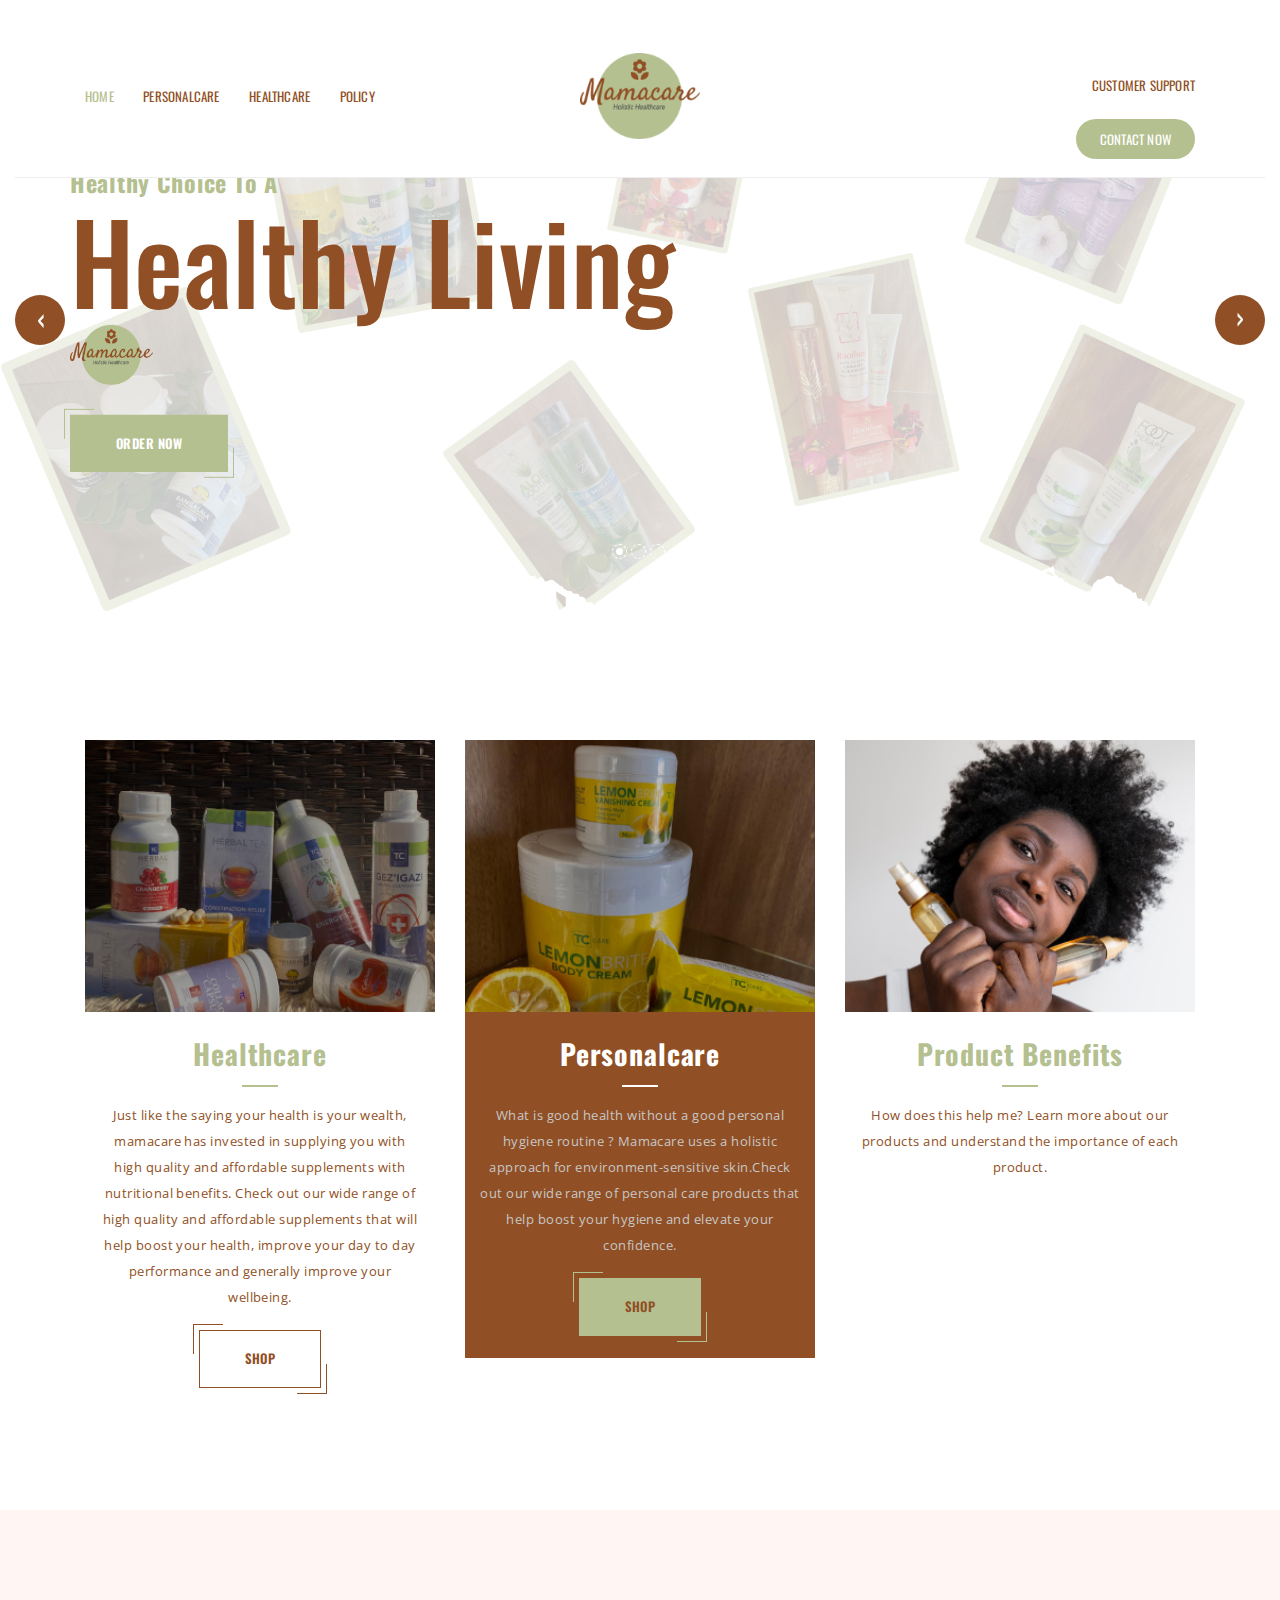
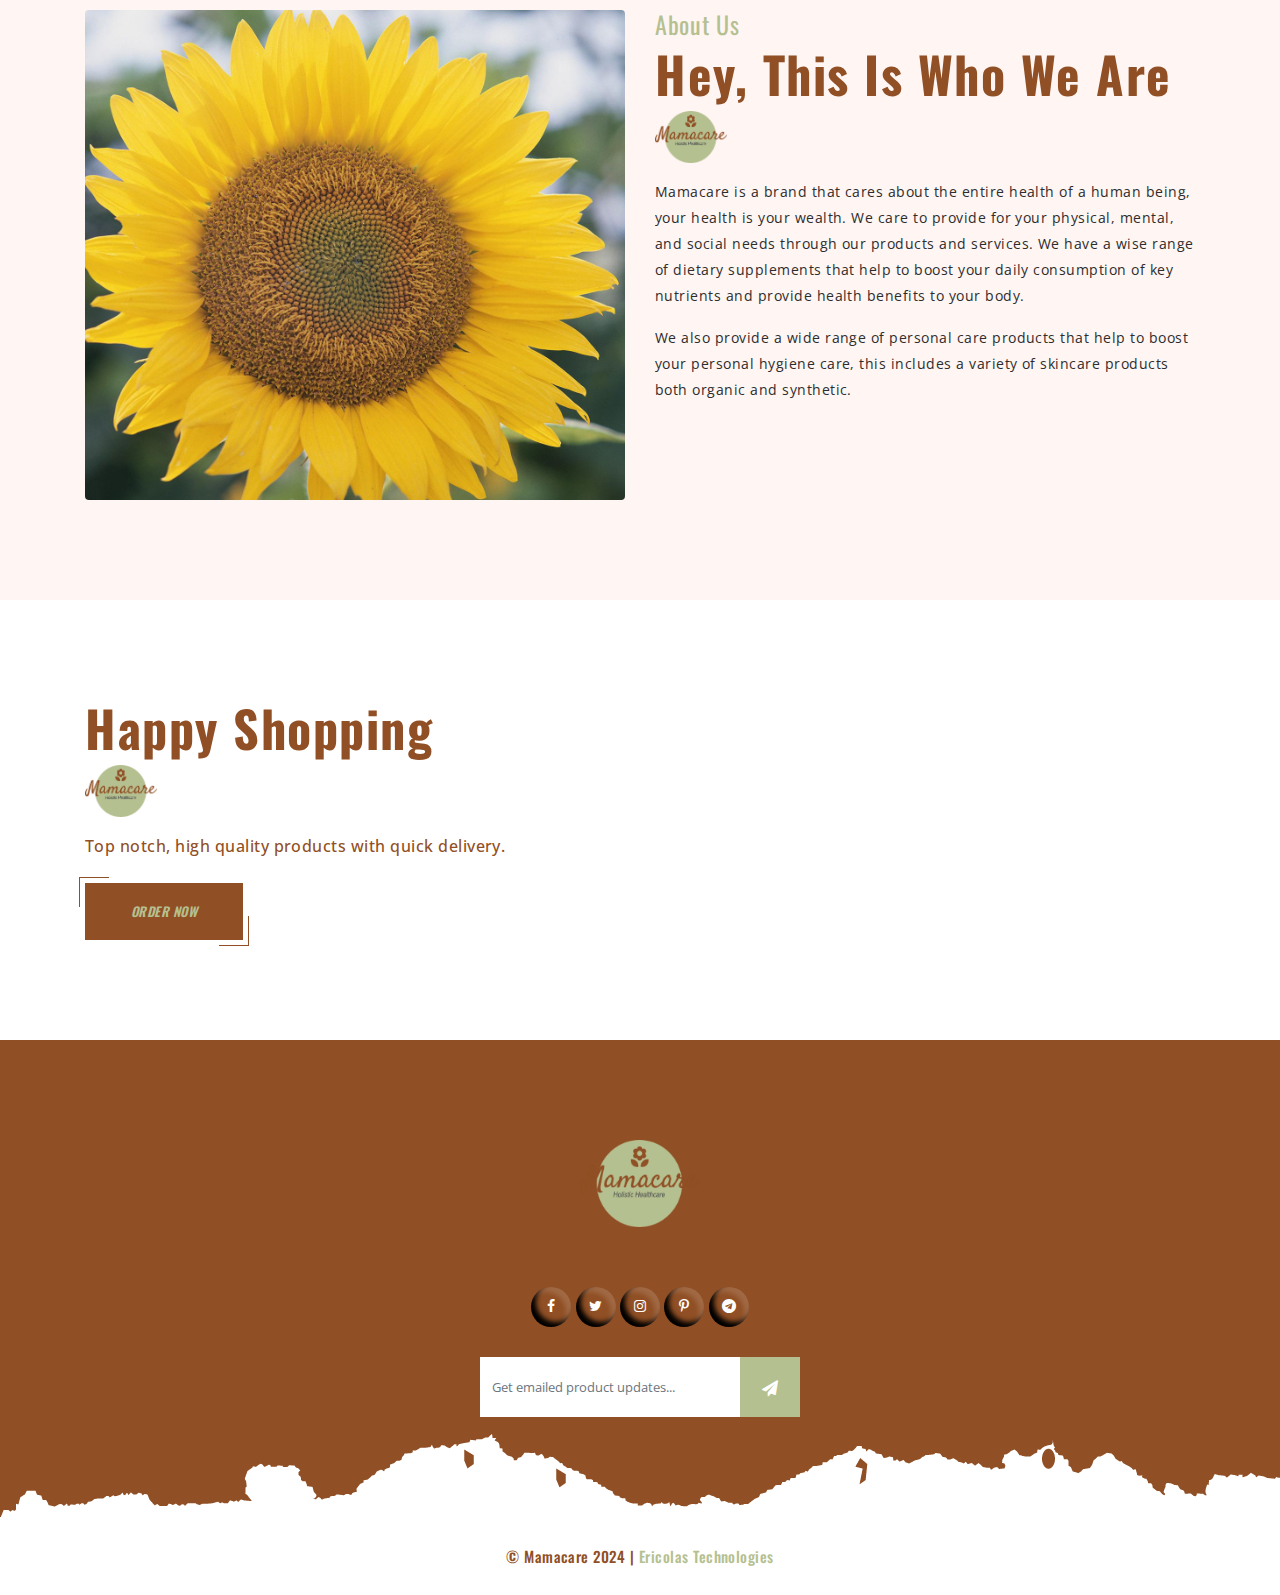
<file: index.html>
<!DOCTYPE html><html lang="en"><head>
        <!-- Required meta tags -->
        <meta charset="utf-8">
		<meta http-equiv="X-UA-Compatible" content="IE=edge">
        <meta name="viewport" content="width=device-width, initial-scale=1">
        <title>Mamacare </title>
		<!-- Fav Icon -->
        <link rel="shortcut icon" href="favicon.ico">
		<link rel="preconnect" href="https://fonts.gstatic.com">
		<link href="https://fonts.googleapis.com/css2?family=Open+Sans:ital,wght@0,400;0,600;0,700;0,800;1,300&amp;family=Oswald:wght@200;300;400;500;600;700&amp;display=swap" rel="stylesheet">
		<link href="https://fonts.googleapis.com/css2?family=Oswald:wght@200;300;400;500;600;700&amp;display=swap" rel="stylesheet">
		<!-- Bootstrap Css -->
        <link rel="stylesheet" href="css/bootstrap.min.css">		
		<!-- Font-awesome Css -->
		<link rel="stylesheet" href="css/font-awesome.min.css">
        <!-- Owl Carousel Css -->
        <link rel="stylesheet" href="css/owl.carousel.css">
        <link rel="stylesheet" href="css/owl.theme.default.css">	
        <!-- Magnific-popup -->
		<link rel="stylesheet" href="css/magnific-popup.css">
		<!-- Clock -->
		<link rel="stylesheet" href="css/clock.css">
	    <!-- Animation Css -->
        <link rel="stylesheet" href="css/animate.css">		
        <!-- Custom Style Css -->
        <link rel="stylesheet" href="css/style.css">
		<!-- HTML5 Shim and Respond.js IE8 Customer Support of HTML5 elements and media queries -->
		<!-- WARNING: Respond.js doesn't work if you view the page via file:// -->
		<!--[if lt IE 9]>
				<script src="https://oss.maxcdn.com/libs/html5shiv/3.7.0/html5shiv.js"></script>
				<script src="https://oss.maxcdn.com/libs/respond.js/1.4.2/respond.min.js"></script>
			<![endif]-->
    </head>	
    <body data-spy="scroll" data-target=".navbar" data-offset="120" id="topbar">
	
		<!-- Start Preloader -->
		<!-- <div class="preloader">
			<div class="loader">
				<span class="light"></span>
				<span></span>
				<span></span>
				<span class="light"></span>
			</div>
		</div> -->
		<!-- End Preloader -->
		
        <!-- Start Navbar -->
    	<nav class="navbar navbar-expand-lg custom-navbar" id="navigation">
			<div class="container">
				<div class="logo l-center">
					<img src="images/logo.png" class="nav-img img-fluid" alt="">
				</div>
                <div class="bar-toggler">
				    <div class="bar1"></div>
					<div class="bar2"></div>
					<div class="bar3"></div>
				</div>				  
				<div class="top-nav collapse navbar-collapse">
                    <ul class="navbar-nav">
                        <li class="nav-item">
                            <a class="nav-link page-scroll" href="#topbar">Home</a>
                        </li>
						<li class="nav-item">
                            <a class="nav-link page-scroll" href="personalcare.html">Personalcare</a>
                        </li>
                        <li class="nav-item">
                            <a class="nav-link page-scroll" href="index_Menu.html">Healthcare</a>
                        </li>
						<li class="nav-item">
                            <a class="nav-link page-scroll" href="policy.html">Policy</a>
                        <!-- </li>
                        <li class="nav-item">
                            <a class="nav-link page-scroll" href="#pricing">Pricing</a>
                        </li>
						<li class="nav-item">
                            <a class="nav-link page-scroll" href="#client">Client</a>
                        </li> -->
					</ul>
					<div class="logo">
						<img src="images/logo.png" class="nav-img img-fluid" alt="">
					</div>
					<ul class="navbar-nav two">
						<li class="nav-item">
                            <li><a class="nav-link page-scroll" href="https://ai-chat-for-business-8a9e9f.zapier.app">Customer Support</a></li>
                        </li>
						<!-- <li class="nav-item">
                            <a class="nav-link page-scroll" href="#blog">Blog</a>
                        </li>	
						<li class="nav-item">
                            <a class="nav-link page-scroll" href="#appointment">Appointment</a>
                        </li> -->
	<li class="nav-item">
		<a class="nav-link page-scroll nav-btn"
			href="https://wa.me/260776461479?text=Hello,%20I%20would%20like%20to%20get%20in%20touch."
			target="_blank">Contact Now</a>
	</li>
                    </ul>
                </div>
            </div>
        </nav>
        <!-- End Navbar -->

		<!-- Start Mobile Menu -->
		<div class="menu-bar navbar common-transition">		  
			<div class="menu-bar-data">
				<ul>
					<li><a class="nav-link page-scroll" href="#topbar">Home</a></li>
					<li><a class="nav-link page-scroll" href="personalcare.html">Personalcare</a></li>
					<li><a class="nav-link page-scroll" href="index_Menu.html">Healthcare</a></li>
					<li><a class="nav-link page-scroll" href="policy.html">Policy</a></li>
					<li><a class="nav-link page-scroll" href="index_Menu.html">pricing</a></li>
					<!-- <li><a class="nav-link page-scroll" href="#client">Client</a></li> -->
				<li><a class="nav-link page-scroll" href="https://ai-chat-for-business-8a9e9f.zapier.app">Customer Support</a></li>
					<!-- <li><a class="nav-link page-scroll" href="#blog">Blog</a></li>
					<li><a class="nav-link page-scroll" href="#appointment">Appointment</a></li> -->
					<li><a class="nav-link page-scroll" href="https://wa.me/260776461479?text=Hello,%20I%20would%20like%20to%20get%20in%20touch." >Contact Now</a></li>
				</ul>
			</div>
		</div>
		<!-- End Mobile Menu -->
		
		<!-- Start Home -->
        <section class="home">
            <div class="home-data">
			   <div class="home-inner owl-carousel">
					<div class="item">
					    <div class="home-image">
							<img src="images/s4.jpg" alt="" class="img-fluid">
						</div>
						<div class="home-detail">
						    <h3>Healthy choice to a</h3>
							<h1 class="home-title">healthy living</h1>
							<!-- <p class="mb-4">
								Lorem Ipsum is simply dummy text of the printing and typesetting
								industry. <br> Vivamus sodales varius sagittis.
							 </p> -->
							<div class="home-button">
								<a href="https://wa.me/260776461479?text=Hello,%20I%20would%20like%20to%20get%20in%20touch." class="btn custom-btn common-transition">Order Now 
								</a>
							</div>
						</div>
					</div>
					<div class="item">
					    <div class="home-image">
							<img src="images/s2.jpg" alt="" class="img-fluid">
						</div>
						<div class="home-detail">
							<h3>Happy Shopping</h3>
							<h1 class="home-title">a blissful touch</h1>
							<!-- <p class="mb-4">
								Lorem Ipsum is simply dummy text of the printing and typesetting
								industry. <br> Vivamus sodales varius sagittis.
							 </p> -->
							<div class="home-button">
								<a href="https://wa.me/260776461479?text=Hello,%20I%20would%20like%20to%20get%20in%20touch." class="btn custom-btn common-transition">Order Now</a>
							</div>
						</div>
					</div>
					<div class="item">
					    <div class="home-image">
							<img src="images/s3.jpg" alt="" class="img-fluid">
						</div>
						<div class="home-detail">
							<h3>Healthy choice to a</h3>
							<h1 class="home-title">healthy living</h1>
							<!-- <p class="mb-4">
								Lorem Ipsum is simply dummy text of the printing and typesetting
								industry. <br> Vivamus sodales varius sagittis.
							 </p> -->
							<div class="home-button">
								<a href="index_Menu.html" class="btn custom-btn common-transition">Healthcare</a>
							</div>
						</div>
					</div>
				</div>					
            </div> 		
        </section>
        <!-- End Home -->
		
		<!-- Start service -->
		<section class="section service" id="services">
			<div class="container">
				<div class="row">
					<div class="col-xl-4 col-lg-4 col-md-6 col-sm-12 col-12">
						<div class="service-data one">
							<div class="service-image">
								<img src="images/g1.jpg" class="common-transition img-fluid" alt="">
							</div>
							<div class="service-name">
								<h3 class="m-0">Healthcare</h3>
								<p>Just like the saying your health is your wealth, mamacare has invested in supplying you with high quality and affordable
								supplements with nutritional benefits.
								Check out our wide range of high quality and affordable supplements that will help boost your health, improve your day
								to day performance and generally improve your wellbeing.</p>
								<a href="index_Menu.html" class="custom-btn btn common-transition">
							       SHOP
						        </a>
							</div>
						</div>						
					</div>
					<div class="col-xl-4 col-lg-4 col-md-6 col-sm-12 col-12">
						<div class="service-data two active">
							<div class="service-image">
								<img src="images/g2.jpg" class="common-transition img-fluid" alt="">
							</div>
							<div class="service-name">
								<h3 class="m-0">Personalcare</h3>
								<p>What is good health without a good personal hygiene routine ?
								Mamacare uses a holistic approach for environment-sensitive skin.Check out our wide range of personal care products that
								help boost your hygiene and elevate your confidence.</p>								
								<a href="personalcare.html" class="custom-btn btn common-transition">
							       SHOP
						        </a>
							</div>
						</div>						
					</div>
					<div class="col-xl-4 col-lg-4 col-md-6 col-sm-12 col-12">
						<div class="service-data three">
							<div class="service-image">
								<img src="images/g3.jpg" class="common-transition img-fluid" alt="">
							</div>
							<div class="service-name">
								<h3 class="m-0">Product Benefits</h3>
								<p>How does this help me?
								Learn more about our products and understand the importance of each product.</p>
								<!-- <a href="#" class="custom-btn btn common-transition">
							       Read More
						        </a> -->
							</div>
						</div>						
					</div>
				</div>
			</div>
		</section>
		<!-- End service -->
        
        <!-- Start About Us -->
        <section class="section about" id="about">
            <div class="container">
                <div class="row"> 
					<div class="col-xl-6 col-lg-6 col-md-12 col-sm-12 col-12">
						<img src="images/about.jpg" class="img-fluid rounded" alt="">
                    </div>                
                    <div class="col-xl-6 col-lg-6 col-md-12 col-sm-12 col-12">
						<div class="about-title">
							<h3>About us</h3>
                            <h2>Hey, this is who we are</h2>
						</div>
						<p class="mt-3">Mamacare is a brand that cares about the entire health of a human being, your health is your wealth.
						
						We care to provide for your physical, mental, and social needs through our products and services.
						
						We have a wise range of dietary supplements that help to boost your daily consumption of key nutrients and provide
						health benefits to your body.
						</p>
						<p class="mt-3">
							We also provide a wide range of personal care products that help to boost your personal hygiene care, this includes a
							variety of skincare products both organic and synthetic.
						</p>
						<!-- <a href="#" class="custom-btn btn common-transition">
						   Know More
						</a> -->
					</div>					
                </div>
            </div>
        </section>
        <!-- End About Us -->

		<!-- Start Counter -->
		<!-- <div class="section counter parallaxie layer" id="counter">
			<div class="container">
				<div class="row">
					<div class="col-xl-3 col-lg-3 col-md-3 col-sm-6 col-12 counter-data one">
						<div class="counterarea">
							<div class="counter-icon"><i class="fa fa-smile-o" aria-hidden="true"></i></div>
							<span class="counter-number" data-from="1" data-to="125" data-speed="1000">125</span> <span class="counter-text">Happy Client</span>
						</div>
					</div>
					<div class="col-xl-3 col-lg-3 col-md-3 col-sm-6 col-12 counter-data one">
						<div class="counterarea sec">
							<div class="counter-icon"><i class="fa fa-home" aria-hidden="true"></i></div>
							<span class="counter-number" data-from="1" data-to="292" data-speed="3000">292</span> <span class="counter-text">Our Branches</span> 
						</div>
					</div>
					<div class="col-xl-3 col-lg-3 col-md-3 col-sm-6 col-12 counter-data two">
						<div class="counterarea third">
							<div class="counter-icon"><i class="fa fa-globe" aria-hidden="true"></i></div>
							<span class="counter-number" data-from="1" data-to="40" data-speed="2000">40</span> <span class="counter-text">Experience</span> 
						</div>
					</div>				 
					<div class="col-xl-3 col-lg-3 col-md-3 col-sm-6 col-12 counter-data">
						<div class="counterarea fourth">
							<div class="counter-icon"><i class="fa fa-trophy" aria-hidden="true"></i></div>
							<span class="counter-number" data-from="1" data-to="206" data-speed="4000">206</span> <span class="counter-text">Awards</span>
						</div>
					</div>
				</div>
			</div>
		</div> -->
		<!-- End Counter -->
		
		<!-- Start Team -->  
        <!-- <section class="section team-sec" id="team-sec">
            <div class="container">
                <div class="row">
                    <div class="col-xl-12 col-lg-12 col-md-12 col-sm-12 col-12">
                        <div class="common-title">
                            <h2>Our Smart Team</h2>
                        </div>
                    </div>
                </div>
				<div class="row">
                    <div class="col-xl-4 col-lg-4 col-md-6 col-sm-12 col-12">
                        <div class="team-data mt-5">
						    <div class="team-image-before"> 
								<div class="team-image"> 
									<img src="images/team-1.jpg" alt="" class="img-fluid common-transition">
								</div>
							</div>
							<div class="team-info">
								<h3 class="mb-0"><a href="#">Komal Diana</a></h3>
								<span>Facial Specialist</span> 
								<div class="team-inner">
									<ul>
										<li><a href="#"><i class="fa fa-facebook"></i></a></li>
										<li><a href="#"><i class="fa fa-twitter"></i></a></li>
										<li><a href="#"><i class="fa fa-linkedin"></i></a></li>
										<li><a href="#"><i class="fa fa-google-plus"></i></a></li>
									</ul>										
								</div>
							</div>							
						</div>
                    </div>
					<div class="col-xl-4 col-lg-4 col-md-6 col-sm-12 col-12">
                        <div class="team-data mt-5">
						    <div class="team-image-before"> 
								<div class="team-image"> 
									<img src="images/team-2.jpg" alt="" class="img-fluid common-transition">
								</div>
							</div>
							<div class="team-info">
								<h3 class="mb-0"><a href="#">Ela Queen</a></h3>
								<span>Manager</span> 
								<div class="team-inner">
									<ul>
										<li><a href="#"><i class="fa fa-facebook"></i></a></li>
										<li><a href="#"><i class="fa fa-twitter"></i></a></li>
										<li><a href="#"><i class="fa fa-linkedin"></i></a></li>
										<li><a href="#"><i class="fa fa-google-plus"></i></a></li>
									</ul>										
								</div>
							</div>							
						</div>
                    </div>
					<div class="col-xl-4 col-lg-4 col-md-6 col-sm-12 col-12">
                        <div class="team-data mt-5">
						    <div class="team-image-before"> 
								<div class="team-image"> 
									<img src="images/team-3.jpg" alt="" class="img-fluid common-transition">
								</div>
							</div>
							<div class="team-info">
								<h3 class="mb-0"><a href="#">Alexa Dian</a></h3>
								<span>Founder &amp; Owner</span> 
								<div class="team-inner">
									<ul>
										<li><a href="#"><i class="fa fa-facebook"></i></a></li>
										<li><a href="#"><i class="fa fa-twitter"></i></a></li>
										<li><a href="#"><i class="fa fa-linkedin"></i></a></li>
										<li><a href="#"><i class="fa fa-google-plus"></i></a></li>
									</ul>										
								</div>
							</div>							
						</div>
                    </div>
                </div>
			</div>
		</section> -->
		<!-- End Team --> 
		
		<!-- Start Pricing -->
       

		<!-- Start Portfolio -->
		<!-- <section class="section portfolio" id="gallery">
			<div class="container-fluid p-0">
				<div class="row">
                    <div class="col-xl-12 col-lg-12 col-md-12 col-sm-12 col-12">
                        <div class="common-title">
                            <h2>Latest <span class="common-color">Gallery</span></h2>
                        </div>
                    </div>
                </div>
				<div class="row">
                    <div class="col-xl-12 col-lg-12 col-md-12 col-sm-12 col-12">
						<div class="button-group filter-button-group">
							<button class="active show_all" data-filter="*">show all</button>
							<button class="#" data-filter=".massage">Healthcare</button>
							<button class="#" data-filter=".facial">Healthcare</button> -->
							<!-- <button class="#" data-filter=".waxing">Waxing</button>
							<button class="" data-filter=".relaxation">Relaxation</button> -->
						<!-- </div>
					</div>
                </div>
				<div class="row mt-5">
					<div class="tab-grid">
						<div class="col-xl-4 col-lg-4 col-md-6 col-sm-12 col-12 portfolio-data item massage">
							<div class="portfolio-image">
								<img src="images/p1_1.jpg" class="common-transition img-fluid" alt=""><a href="images/p1_1.jpg" class="img-zoom"><i class="fa fa-search" aria-hidden="true"></i></a>
							</div>
						</div>
						<div class="col-xl-4 col-lg-4 col-md-6 col-sm-12 col-12 portfolio-data item facial">
							<div class="portfolio-image">
								<img src="images/p2_1.jpg" class="common-transition img-fluid" alt=""><a href="images/p2_1.jpg" class="img-zoom"><i class="fa fa-search" aria-hidden="true"></i></a>
							</div>
						</div>
						<div class="col-xl-4 col-lg-4 col-md-6 col-sm-12 col-12 portfolio-data item facial">
							<div class="portfolio-image">
								<img src="images/p3_1.jpg" class="common-transition img-fluid" alt=""><a href="images/p3_1.jpg" class="img-zoom"><i class="fa fa-search" aria-hidden="true"></i></a>
							</div>
						</div>	
						<div class="col-xl-4 col-lg-4 col-md-6 col-sm-12 col-12 portfolio-data item massage">
							<div class="portfolio-image">
								<img src="images/p4_1.jpg" class="common-transition img-fluid" alt=""><a href="images/p4_1.jpg" class="img-zoom"><i class="fa fa-search" aria-hidden="true"></i></a>
							</div>
						</div>							
						<div class="col-xl-4 col-lg-4 col-md-6 col-sm-12 col-12 portfolio-data item facial">
							<div class="portfolio-image">
								<img src="images/p5_1.jpg" class="common-transition img-fluid" alt=""><a href="images/p5_1.jpg" class="img-zoom"><i class="fa fa-search" aria-hidden="true"></i></a>
							</div>
						</div>	
						<div class="col-xl-4 col-lg-4 col-md-6 col-sm-12 col-12 portfolio-data item massage">
							<div class="portfolio-image">
								<img src="images/p6_1.jpg" class="common-transition img-fluid" alt=""><a href="images/p6_1.jpg" class="img-zoom"><i class="fa fa-search" aria-hidden="true"></i></a>
							</div>
						</div>
						<div class="col-xl-4 col-lg-4 col-md-6 col-sm-12 col-12 portfolio-data item facial">
							<div class="portfolio-image">
								<img src="images/p7.jpg" class="common-transition img-fluid" alt=""><a href="images/p7.jpg" class="img-zoom"><i class="fa fa-search" aria-hidden="true"></i></a>
							</div>
						</div>
					</div>
				</div>
				<div class="row mt-5">
					<div class="col-12">
						<div class="home-button text-center">
							<a href="https://wa.me/260776461479?text=Hello,%20I%20would%20like%20to%20get%20in%20touch." class="btn custom-btn common-transition">Order Now
							</a>
						</div>
					</div>
				</div>
			</div>
		</section> -->
		<!-- End Portfolio -->
		
		<!-- Start Solution -->
		<section class="section solution">
			<div class="container">
				<div class="row">
                    <div class="col-xl-12 col-lg-12 col-md-12 col-sm-12 col-12">
                        <div class="common-title">
                            <h2>Happy Shopping</h2>
                            <p class="common-desc mb-4">Top notch, high quality products with quick delivery.</p>
							 <a href="https://wa.me/260776461479?text=Hello,%20I%20would%20like%20to%20get%20in%20touch." class="custom-btn two page-scroll btn common-transition">
							      Order Now
						    </a>
						</div>
                    </div>
                </div>
			</div>
		</section>
        <!-- End Solution -->
		
        <!-- Start Blog -->
		
		<!-- End Brand -->
		
        <!-- Start Footer -->	
		<footer class="footer" id="contact">
		    <div class="container">
				<div class="row">
					<div class="col-xl-12 col-lg-12 col-md-12 col-sm-12 col-12">
						<div class="footer-logo text-center">
							<img src="images/logo.png" class="nav-img img-fluid" alt="">
						</div>
					</div>
					
					<!-- <div class="col-xl-12 col-lg-12 col-md-12 col-sm-12 col-12">
						<ul class="menu">
							<li><a href="#"> Home</a></li>
							<li><a href="#"> About</a></li>
							<li><a href="#"> pricing</a></li>
							<li><a href="#"> Client</a></li>
							<li><a href="#"> Team</a></li>
							<li><a href="#"> Project</a></li>
							<li><a href="#"> Appointment</a></li>
						</ul>
					</div> -->
					<div class="col-xl-12 col-lg-12 col-md-12 col-sm-12 col-12 margin-b">
						<div class="foot_social">
						   <ul class="social-nav footer-social">
								<li>
									<a href="#" class="facebook">
										<i class="fa fa-facebook" aria-hidden="true"></i>
									</a>
								</li>
							    <li>
									<a href="#" class="twitter"> 
									    <i class="fa fa-twitter" aria-hidden="true"></i>
									</a>
								</li>
								<li>
									<a href="#" class="instagram">
										<i class="fa fa-instagram" aria-hidden="true"></i>
									</a>
								</li>
								<li>
									<a href="#" class="google-plus">
										<i class="fa fa-pinterest-p" aria-hidden="true"></i>
									</a>
								</li>
								<li>
									<a href="#" class="google-plus">
										<i class="fa fa-telegram" aria-hidden="true"></i>
									</a>
								</li>									
							</ul>
						 </div>	
					</div>
					<div class="col-xl-12 col-lg-12 col-md-12 col-sm-12 col-12">
						<div class="subscribe-inner">
							<div class="s-form">
								<form>
									<input type="text" name="subscribe" id="subscribe" placeholder="Get emailed product updates..." class="form-control">
									<button type="submit" name="submit"><i class="fa fa-paper-plane" aria-hidden="true"></i></button>
								</form>
							</div>
						</div>
					</div>
				</div>
			</div>
		</footer>
		<!-- End Footer -->	
    
		<!-- End Bottom Footer -->
		<section class="bottom-footer">
			<div class="container">
				<div class="col-12">
					<h6>© Mamacare 2024 | <a href="https://ericolas.com">Ericolas Technologies</a></h6>
				</div>
			</div>
		</section>
		<!-- End Bottom Footer -->

	    <!-- Scroll-top -->
		<div class="scroll-top"> 
			<a class="scrollToTop" href="#"> 
			<i class="fa fa-angle-up" aria-hidden="true"></i></a> 
		</div>
        <!--  End Scroll-top  -->
    
        <!-- Javascript -->
        <script src="js/jquery.min.js"></script>
        <script src="js/popper.min.js"></script>		
		<!-- Bootstrap Js -->
        <script src="js/bootstrap.min.js"></script>		
        <!-- Owl Carousel Js -->
        <script src="js/owl.carousel.min.js"></script>
		<!-- Smooth Scroll Js -->
        <script src="js/jquery.easing.min.js"></script>			
		<!-- Magnific-popup Js -->
		<script src="js/jquery.magnific-popup.min.js"></script>
		<!-- Magnific-popup Js -->
		<script src="js/parallaxie.js"></script>
		<!-- Gallery Filter Js -->
		<script src="js/isotope.pkgd.min.js"></script>
		<script src="js/packery-mode.pkgd.min.js"></script>
		<script src="js/imagesloaded.pkgd.js"></script>
		<!-- Counter Js -->		
        <script src="js/counter.js"></script>
		<!-- Clock Js -->		
        <script src="js/clock.js"></script>
        <!-- Custom Js -->		
        <script src="js/custom.js"></script>

		<script src="https://static.elfsight.com/platform/platform.js" data-use-service-core defer></script>
		<div class="elfsight-app-57552209-cb2c-4e17-ab2c-518a6573857c" data-elfsight-app-lazy></div>
    
</body></html>
</file>
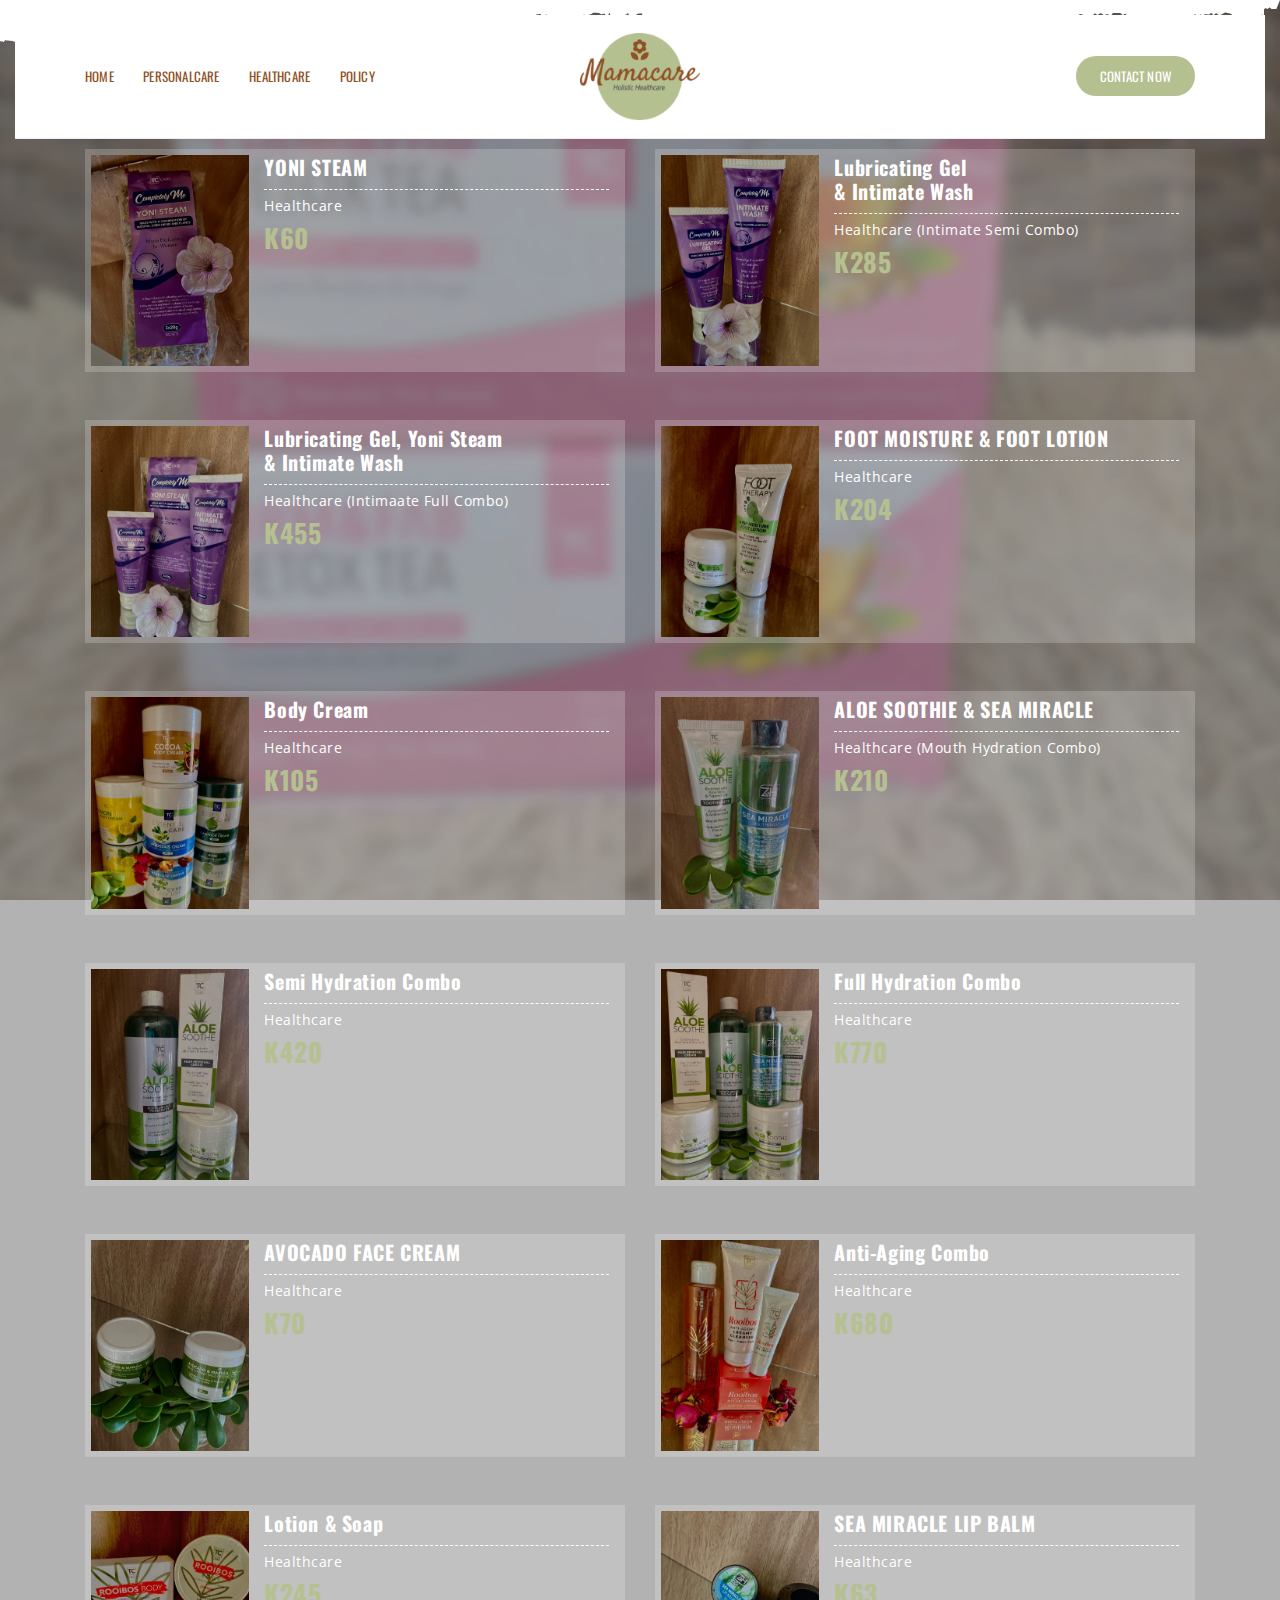
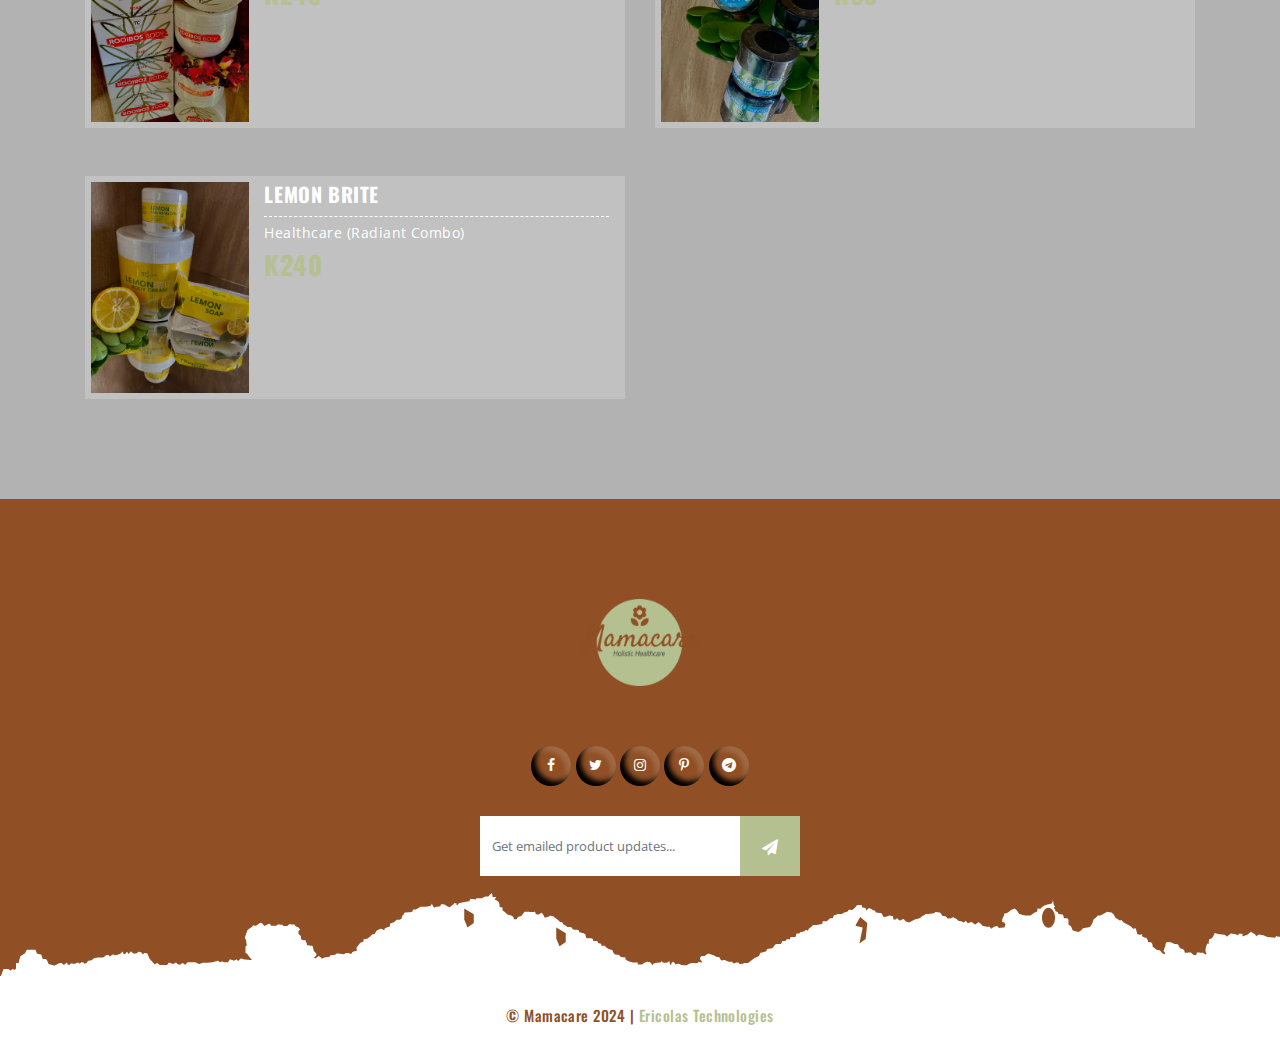
<file: healthcare.html>
<!DOCTYPE html><html lang="en"><head>
        <!-- Required meta tags -->
        <meta charset="utf-8">
		<meta http-equiv="X-UA-Compatible" content="IE=edge">
        <meta name="viewport" content="width=device-width, initial-scale=1">
        <title>Mamacare </title>
		<!-- Fav Icon -->
        <link rel="shortcut icon" href="favicon.ico">
		<link rel="preconnect" href="https://fonts.gstatic.com">
		<link href="https://fonts.googleapis.com/css2?family=Open+Sans:ital,wght@0,400;0,600;0,700;0,800;1,300&amp;family=Oswald:wght@200;300;400;500;600;700&amp;display=swap" rel="stylesheet">
		<link href="https://fonts.googleapis.com/css2?family=Oswald:wght@200;300;400;500;600;700&amp;display=swap" rel="stylesheet">
		<!-- Bootstrap Css -->
        <link rel="stylesheet" href="css/bootstrap.min.css">		
		<!-- Font-awesome Css -->
		<link rel="stylesheet" href="css/font-awesome.min.css">
        <!-- Owl Carousel Css -->
        <link rel="stylesheet" href="css/owl.carousel.css">
        <link rel="stylesheet" href="css/owl.theme.default.css">	
        <!-- Magnific-popup -->
		<link rel="stylesheet" href="css/magnific-popup.css">
		<!-- Clock -->
		<link rel="stylesheet" href="css/clock.css">
	    <!-- Animation Css -->
        <link rel="stylesheet" href="css/animate.css">		
        <!-- Custom Style Css -->
        <link rel="stylesheet" href="css/style.css">
		<!-- HTML5 Shim and Respond.js IE8 support of HTML5 elements and media queries -->
		<!-- WARNING: Respond.js doesn't work if you view the page via file:// -->
		<!--[if lt IE 9]>
				<script src="https://oss.maxcdn.com/libs/html5shiv/3.7.0/html5shiv.js"></script>
				<script src="https://oss.maxcdn.com/libs/respond.js/1.4.2/respond.min.js"></script>
			<![endif]-->
    </head>	
    <body data-spy="scroll" data-target=".navbar" data-offset="120" id="topbar">
	
		<!-- Start Preloader -->
		<!-- <div class="preloader">
			<div class="loader">
				<span class="light"></span>
				<span></span>
				<span></span>
				<span class="light"></span>
			</div>
		</div> -->
		<!-- End Preloader -->
		
		<!-- Start Navbar -->
		<nav class="navbar navbar-expand-lg custom-navbar" id="navigation">
			<div class="container">
				<div class="logo l-center">
					<img src="images/logo.png" class="nav-img img-fluid" alt="">
				</div>
				<div class="bar-toggler">
					<div class="bar1"></div>
					<div class="bar2"></div>
					<div class="bar3"></div>
				</div>
				<div class="top-nav collapse navbar-collapse">
					<ul class="navbar-nav">
						<li class="nav-item">
							<a class="nav-link page-scroll" href="index.html">Home</a>
						</li>
						<li class="nav-item">
							<a class="nav-link page-scroll" href="personalcare.html">Personalcare</a>
						</li>
						<li class="nav-item">
							<a class="nav-link page-scroll" href="index_Menu.html">Healthcare</a>
						</li>
						<li class="nav-item">
							<a class="nav-link page-scroll" href="policy.html">Policy</a>
							<!-- </li>
		                        <li class="nav-item">
		                            <a class="nav-link page-scroll" href="#pricing">Pricing</a>
		                        </li>
								<li class="nav-item">
		                            <a class="nav-link page-scroll" href="#client">Client</a>
		                        </li> -->
					</ul>
					<div class="logo">
						<img src="images/logo.png" class="nav-img img-fluid" alt="">
					</div>
					<ul class="navbar-nav two">
						<!-- <li class="nav-item">
							<a class="nav-link page-scroll" href="#gallery">Gallery</a>
						</li> -->
						<!-- <li class="nav-item">
		                            <a class="nav-link page-scroll" href="#blog">Blog</a>
		                        </li>	
								<li class="nav-item">
		                            <a class="nav-link page-scroll" href="#appointment">Appointment</a>
		                        </li> -->
						<li class="nav-item">
							<a class="nav-link page-scroll nav-btn"
								href="https://wa.me/260776461479?text=Hello,%20I%20would%20like%20to%20get%20in%20touch."
								target="_blank">Contact Now</a>
						</li>
					</ul>
				</div>
			</div>
		</nav>
		<!-- End Navbar -->
		
		<!-- Start Mobile Menu -->
		<div class="menu-bar navbar common-transition">
			<div class="menu-bar-data">
				<ul>
					<li><a class="nav-link page-scroll" href="index.html">Home</a></li>
					<li><a class="nav-link page-scroll" href="personalcare.html">Personalcare</a></li>
					<li><a class="nav-link page-scroll" href="index_Menu.html">Healthcare</a></li>
					<li><a class="nav-link page-scroll" href="policy.html">Policy</a></li>
					<li><a class="nav-link page-scroll" href="index_Menu.html">pricing</a></li>
					<!-- <li><a class="nav-link page-scroll" href="#client">Client</a></li> -->
					<!-- <li><a class="nav-link page-scroll" href="#gallery">Gallery</a></li> -->
					<!-- <li><a class="nav-link page-scroll" href="#blog">Blog</a></li>
							<li><a class="nav-link page-scroll" href="#appointment">Appointment</a></li> -->
					<li><a class="nav-link page-scroll"
							href="https://wa.me/260776461479?text=Hello,%20I%20would%20like%20to%20get%20in%20touch.">Contact
							Now</a></li>
				</ul>
			</div>
		</div>
		<!-- End Mobile Menu -->
		
		
		<!-- Start Pricing -->
        <section class="section pricing parallaxie layer" id="pricing">
            <div class="container">
                <div class="row">
                    <div class="col-xl-12 col-lg-12 col-md-12 col-sm-12 col-12">
                       
                    </div>
                </div>
                <div class="row">
                    <div class="col-xl-6 col-lg-6 col-md-12 col-sm-12 col-12">
						
                        <div class="pricing-data mt-5">
                            <div class="pricing-image">
							    <div class="pricing-image-box"> 
									<img src="images/1.jpg" class="img-fluid common-transition" alt="">
									
								</div>
                            </div>
                            <div class="pricing-desc">
                                <h3>YONI STEAM</h3>
								<p>Healthcare</p>
								<span class="price">K60</span>
							</div>
                        </div>
                    </div>
                    <div class="col-xl-6 col-lg-6 col-md-12 col-sm-12 col-12">
                        <div class="pricing-data mt-5">
                            <div class="pricing-image">
                                <div class="pricing-image-box"> 
									<img src="images/2.jpg" class="img-fluid common-transition" alt="">
								</div>
                            </div>
                            <div class="pricing-desc">
                                <h3>Lubricating Gel<br>& Intimate Wash</h3>
								<p>Healthcare (Intimate Semi Combo)</p>
								<span class="price">K285</span>
							</div>
                        </div>
                    </div>
					<div class="col-xl-6 col-lg-6 col-md-12 col-sm-12 col-12">
                        <div class="pricing-data mt-5">
                            <div class="pricing-image">
                                <div class="pricing-image-box"> 
									<img src="images/3.jpg" class="img-fluid common-transition" alt="">
								</div>
                            </div>
                            <div class="pricing-desc">
                                <h3>Lubricating Gel, Yoni Steam<br>& Intimate Wash</h3>
								<p>Healthcare (Intimaate Full Combo)</p>
								<span class="price">K455</span>
							</div>
                        </div>
                    </div>
					<div class="col-xl-6 col-lg-6 col-md-12 col-sm-12 col-12">
                        <div class="pricing-data mt-5">
                            <div class="pricing-image">
                                <div class="pricing-image-box"> 
									<img src="images/4.jpg" class="img-fluid common-transition" alt="">
								</div>
                            </div>
                            <div class="pricing-desc">
                                <h3>FOOT MOISTURE & FOOT LOTION</h3>
								<p>Healthcare</p>
								<span class="price">K204</span>
							</div>
                        </div>
                    </div>
					<div class="col-xl-6 col-lg-6 col-md-12 col-sm-12 col-12">
                        <div class="pricing-data mt-5">
                            <div class="pricing-image">
                                <div class="pricing-image-box"> 
									<img src="images/5.jpg" class="img-fluid common-transition" alt="">
								</div>
                            </div>
                            <div class="pricing-desc">
                                <h3>Body Cream</h3>
								<p>Healthcare</p>
								<span class="price">K105</span>
							</div>
                        </div>
                    </div>
					<div class="col-xl-6 col-lg-6 col-md-12 col-sm-12 col-12">
						<div class="pricing-data mt-5">
							<div class="pricing-image">
								<div class="pricing-image-box">
									<img src="images/6.jpg" class="img-fluid common-transition" alt="">
								</div>
							</div>
							<div class="pricing-desc">
								<h3>ALOE SOOTHIE & SEA MIRACLE</h3>
								<p>Healthcare (Mouth Hydration Combo)</p>
								<span class="price">K210</span>
							</div>
						</div>
					</div>
					<div class="col-xl-6 col-lg-6 col-md-12 col-sm-12 col-12">
						<div class="pricing-data mt-5">
							<div class="pricing-image">
								<div class="pricing-image-box">
									<img src="images/7.jpg" class="img-fluid common-transition" alt="">
								</div>
							</div>
							<div class="pricing-desc">
								<h3>Semi Hydration Combo</h3>
								<p>Healthcare</p>
								<span class="price">K420</span>
							</div>
						</div>
					</div>
					<div class="col-xl-6 col-lg-6 col-md-12 col-sm-12 col-12">
						<div class="pricing-data mt-5">
							<div class="pricing-image">
								<div class="pricing-image-box">
									<img src="images/8.jpg" class="img-fluid common-transition" alt="">
								</div>
							</div>
							<div class="pricing-desc">
								<h3>Full Hydration Combo</h3>
								<p>Healthcare</p>
								<span class="price">K770</span>
							</div>
						</div>
					</div>

					<div class="col-xl-6 col-lg-6 col-md-12 col-sm-12 col-12">
						<div class="pricing-data mt-5">
							<div class="pricing-image">
								<div class="pricing-image-box">
									<img src="images/9.jpg" class="img-fluid common-transition" alt="">
								</div>
							</div>
							<div class="pricing-desc">
								<h3>AVOCADO FACE CREAM</h3>
								<p>Healthcare</p>
								<span class="price">K70</span>
							</div>
						</div>
					</div>

					<div class="col-xl-6 col-lg-6 col-md-12 col-sm-12 col-12">
						<div class="pricing-data mt-5">
							<div class="pricing-image">
								<div class="pricing-image-box">
									<img src="images/10.jpg" class="img-fluid common-transition" alt="">
								</div>
							</div>
							<div class="pricing-desc">
								<h3>Anti-aging Combo</h3>
								<p>Healthcare</p>
								<span class="price">K680</span>
							</div>
						</div>
					</div>

					<div class="col-xl-6 col-lg-6 col-md-12 col-sm-12 col-12">
						<div class="pricing-data mt-5">
							<div class="pricing-image">
								<div class="pricing-image-box">
									<img src="images/11.jpg" class="img-fluid common-transition" alt="">
								</div>
							</div>
							<div class="pricing-desc">
								<h3>Lotion & Soap</h3>
								<p>Healthcare</p>
								<span class="price">K245</span>
							</div>
						</div>
					</div>

							<div class="col-xl-6 col-lg-6 col-md-12 col-sm-12 col-12">
								<div class="pricing-data mt-5">
									<div class="pricing-image">
										<div class="pricing-image-box">
											<img src="images/12.jpg" class="img-fluid common-transition" alt="">
										</div>
									</div>
									<div class="pricing-desc">
										<h3>SEA MIRACLE LIP BALM</h3>
										<p>Healthcare</p>
										<span class="price">K63</span>
									</div>
								</div>
							</div>


					<div class="col-xl-6 col-lg-6 col-md-12 col-sm-12 col-12">
                        <div class="pricing-data mt-5">
                            <div class="pricing-image">
                                <div class="pricing-image-box"> 
									<img src="images/13.jpg" class="img-fluid common-transition" alt="">
								</div>
                            </div>
                            <div class="pricing-desc">
                                <h3>LEMON BRITE</h3>
								<p>Healthcare (Radiant Combo)</p>
								<span class="price">K240</span>
							</div>
                        </div>
                    </div>
                </div>
            </div>
        </section>
        <!-- End Pricing -->

        <!-- Start Testimonial -->
        
		
	<!-- Start Footer -->
	<footer class="footer" id="contact">
		<div class="container">
			<div class="row">
				<div class="col-xl-12 col-lg-12 col-md-12 col-sm-12 col-12">
					<div class="footer-logo text-center">
						<img src="images/logo.png" class="nav-img img-fluid" alt="">
					</div>
				</div>
	
				<!-- <div class="col-xl-12 col-lg-12 col-md-12 col-sm-12 col-12">
							<ul class="menu">
								<li><a href="#"> Home</a></li>
								<li><a href="#"> About</a></li>
								<li><a href="#"> pricing</a></li>
								<li><a href="#"> Client</a></li>
								<li><a href="#"> Team</a></li>
								<li><a href="#"> Project</a></li>
								<li><a href="#"> Appointment</a></li>
							</ul>
						</div> -->
				<div class="col-xl-12 col-lg-12 col-md-12 col-sm-12 col-12 margin-b">
					<div class="foot_social">
						<ul class="social-nav footer-social">
							<li>
								<a href="#" class="facebook">
									<i class="fa fa-facebook" aria-hidden="true"></i>
								</a>
							</li>
							<li>
								<a href="#" class="twitter">
									<i class="fa fa-twitter" aria-hidden="true"></i>
								</a>
							</li>
							<li>
								<a href="#" class="instagram">
									<i class="fa fa-instagram" aria-hidden="true"></i>
								</a>
							</li>
							<li>
								<a href="#" class="google-plus">
									<i class="fa fa-pinterest-p" aria-hidden="true"></i>
								</a>
							</li>
							<li>
								<a href="#" class="google-plus">
									<i class="fa fa-telegram" aria-hidden="true"></i>
								</a>
							</li>
						</ul>
					</div>
				</div>
				<div class="col-xl-12 col-lg-12 col-md-12 col-sm-12 col-12">
					<div class="subscribe-inner">
						<div class="s-form">
							<form>
								<input type="text" name="subscribe" id="subscribe"
									placeholder="Get emailed product updates..." class="form-control">
								<button type="submit" name="submit"><i class="fa fa-paper-plane"
										aria-hidden="true"></i></button>
							</form>
						</div>
					</div>
				</div>
			</div>
		</div>
	</footer>
	<!-- End Footer -->
	
	<!-- End Bottom Footer -->
	<section class="bottom-footer">
		<div class="container">
			<div class="col-12">
				<h6>© Mamacare 2024 | <a href="https://ericolas.com">Ericolas Technologies</a></h6>
			</div>
		</div>
	</section>
	<!-- End Bottom Footer -->
	
	<!-- Scroll-top -->
	<div class="scroll-top">
		<a class="scrollToTop" href="#">
			<i class="fa fa-angle-up" aria-hidden="true"></i></a>
	</div>
	<!--  End Scroll-top  -->
	
	<!-- Javascript -->
	<script src="js/jquery.min.js"></script>
	<script src="js/popper.min.js"></script>
	<!-- Bootstrap Js -->
	<script src="js/bootstrap.min.js"></script>
	<!-- Owl Carousel Js -->
	<script src="js/owl.carousel.min.js"></script>
	<!-- Smooth Scroll Js -->
	<script src="js/jquery.easing.min.js"></script>
	<!-- Magnific-popup Js -->
	<script src="js/jquery.magnific-popup.min.js"></script>
	<!-- Magnific-popup Js -->
	<script src="js/parallaxie.js"></script>
	<!-- Gallery Filter Js -->
	<script src="js/isotope.pkgd.min.js"></script>
	<script src="js/packery-mode.pkgd.min.js"></script>
	<script src="js/imagesloaded.pkgd.js"></script>
	<!-- Counter Js -->
	<script src="js/counter.js"></script>
	<!-- Clock Js -->
	<script src="js/clock.js"></script>
	<!-- Custom Js -->
	<script src="js/custom.js"></script>
	
	<script src="https://static.elfsight.com/platform/platform.js" data-use-service-core defer></script>
	<div class="elfsight-app-57552209-cb2c-4e17-ab2c-518a6573857c" data-elfsight-app-lazy></div>
	
	</body>
	
	</html>
</file>
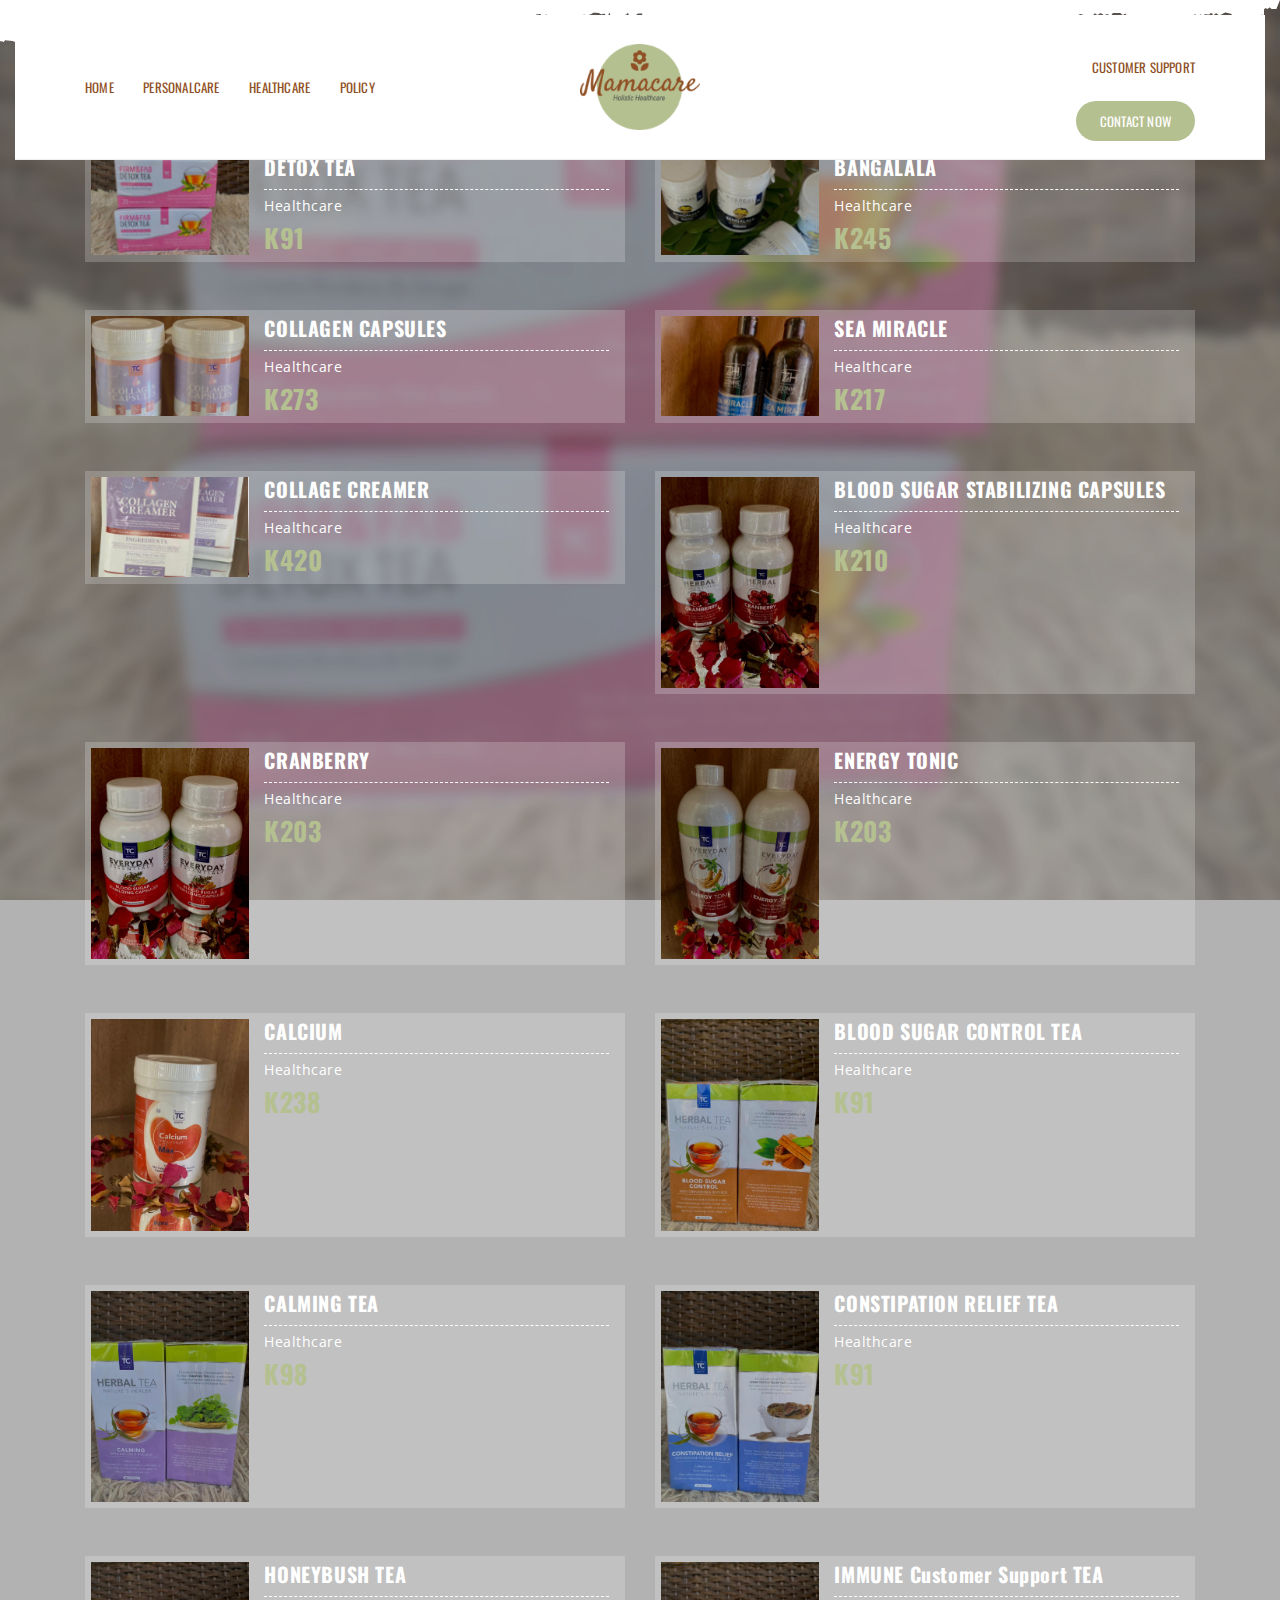
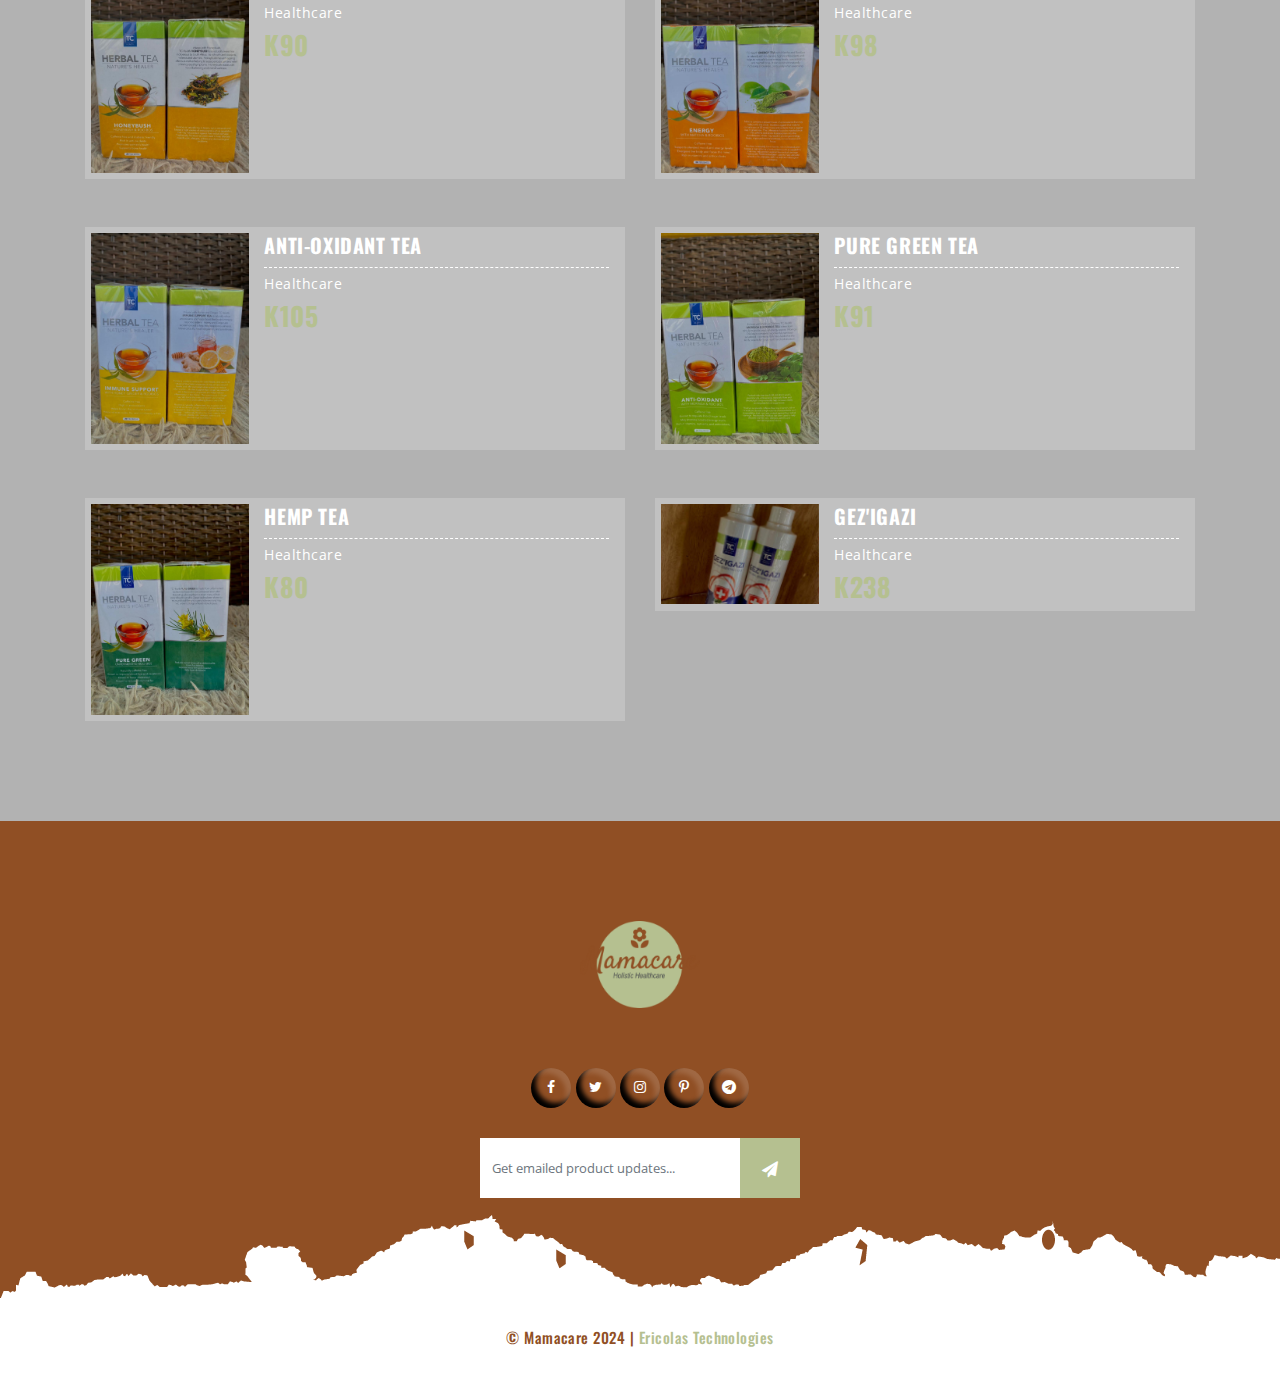
<file: index_Menu.html>
<!DOCTYPE html><html lang="en"><head>
        <!-- Required meta tags -->
        <meta charset="utf-8">
		<meta http-equiv="X-UA-Compatible" content="IE=edge">
        <meta name="viewport" content="width=device-width, initial-scale=1">
        <title>Mamacare </title>
		<!-- Fav Icon -->
        <link rel="shortcut icon" href="favicon.ico">
		<link rel="preconnect" href="https://fonts.gstatic.com">
		<link href="https://fonts.googleapis.com/css2?family=Open+Sans:ital,wght@0,400;0,600;0,700;0,800;1,300&amp;family=Oswald:wght@200;300;400;500;600;700&amp;display=swap" rel="stylesheet">
		<link href="https://fonts.googleapis.com/css2?family=Oswald:wght@200;300;400;500;600;700&amp;display=swap" rel="stylesheet">
		<!-- Bootstrap Css -->
        <link rel="stylesheet" href="css/bootstrap.min.css">		
		<!-- Font-awesome Css -->
		<link rel="stylesheet" href="css/font-awesome.min.css">
        <!-- Owl Carousel Css -->
        <link rel="stylesheet" href="css/owl.carousel.css">
        <link rel="stylesheet" href="css/owl.theme.default.css">	
        <!-- Magnific-popup -->
		<link rel="stylesheet" href="css/magnific-popup.css">
		<!-- Clock -->
		<link rel="stylesheet" href="css/clock.css">
	    <!-- Animation Css -->
        <link rel="stylesheet" href="css/animate.css">		
        <!-- Custom Style Css -->
        <link rel="stylesheet" href="css/style.css">
		<!-- HTML5 Shim and Respond.js IE8 Customer Support of HTML5 elements and media queries -->
		<!-- WARNING: Respond.js doesn't work if you view the page via file:// -->
		<!--[if lt IE 9]>
				<script src="https://oss.maxcdn.com/libs/html5shiv/3.7.0/html5shiv.js"></script>
				<script src="https://oss.maxcdn.com/libs/respond.js/1.4.2/respond.min.js"></script>
			<![endif]-->
    </head>	
    <body data-spy="scroll" data-target=".navbar" data-offset="120" id="topbar">
	
		<!-- Start Preloader -->
		<!-- <div class="preloader">
			<div class="loader">
				<span class="light"></span>
				<span></span>
				<span></span>
				<span class="light"></span>
			</div>
		</div> -->
		<!-- End Preloader -->
		
		<!-- Start Navbar -->
		<nav class="navbar navbar-expand-lg custom-navbar" id="navigation">
			<div class="container">
				<div class="logo l-center">
					<img src="images/logo.png" class="nav-img img-fluid" alt="">
				</div>
				<div class="bar-toggler">
					<div class="bar1"></div>
					<div class="bar2"></div>
					<div class="bar3"></div>
				</div>
				<div class="top-nav collapse navbar-collapse">
					<ul class="navbar-nav">
						<li class="nav-item">
							<a class="nav-link page-scroll" href="index.html">Home</a>
						</li>
						<li class="nav-item">
							<a class="nav-link page-scroll" href="personalcare.html">Personalcare</a>
						</li>
						<li class="nav-item">
							<a class="nav-link page-scroll" href="index_Menu.html">Healthcare</a>
						</li>
						<li class="nav-item">
							<a class="nav-link page-scroll" href="policy.html">Policy</a>
							<!-- </li>
		                        <li class="nav-item">
		                            <a class="nav-link page-scroll" href="#pricing">Pricing</a>
		                        </li>
								<li class="nav-item">
		                            <a class="nav-link page-scroll" href="#client">Client</a>
		                        </li> -->
					</ul>
					<div class="logo">
						<img src="images/logo.png" class="nav-img img-fluid" alt="">
					</div>
					<ul class="navbar-nav two">
					<li><a class="nav-link page-scroll" href="https://ai-chat-for-business-8a9e9f.zapier.app">Customer Support</a></li>
						<!-- <li class="nav-item">
		                            <a class="nav-link page-scroll" href="#blog">Blog</a>
		                        </li>	
								<li class="nav-item">
		                            <a class="nav-link page-scroll" href="#appointment">Appointment</a>
		                        </li> -->
						<li class="nav-item">
							<a class="nav-link page-scroll nav-btn"
								href="https://wa.me/260776461479?text=Hello,%20I%20would%20like%20to%20get%20in%20touch."
								target="_blank">Contact Now</a>
						</li>
					</ul>
				</div>
			</div>
		</nav>
		<!-- End Navbar -->
		
		<!-- Start Mobile Menu -->
		<div class="menu-bar navbar common-transition">
			<div class="menu-bar-data">
				<ul>
					<li><a class="nav-link page-scroll" href="index.html">Home</a></li>
					<li><a class="nav-link page-scroll" href="personalcare.html">Personalcare</a></li>
					<li><a class="nav-link page-scroll" href="index_Menu.html">Healthcare</a></li>
					<li><a class="nav-link page-scroll" href="policy.html">Policy</a></li>
					<li><a class="nav-link page-scroll" href="index_Menu.html">pricing</a></li>
					<!-- <li><a class="nav-link page-scroll" href="#client">Client</a></li> -->
					<li><a class="nav-link page-scroll" href="https://ai-chat-for-business-8a9e9f.zapier.app">Customer Support</a></li>
					<!-- <li><a class="nav-link page-scroll" href="#blog">Blog</a></li>
							<li><a class="nav-link page-scroll" href="#appointment">Appointment</a></li> -->
					<li><a class="nav-link page-scroll"
							href="https://wa.me/260776461479?text=Hello,%20I%20would%20like%20to%20get%20in%20touch.">Contact
							Now</a></li>
				</ul>
			</div>
		</div>
		<!-- End Mobile Menu -->
		
		
		<!-- Start Pricing -->
        <section class="section pricing parallaxie layer" id="pricing">
            <div class="container">
                <div class="row">
                    <div class="col-xl-12 col-lg-12 col-md-12 col-sm-12 col-12">
                       
                    </div>
                </div>
                <div class="row">
                    <div class="col-xl-6 col-lg-6 col-md-12 col-sm-12 col-12">
						
                        <div class="pricing-data mt-5">
                            <div class="pricing-image">
							    <div class="pricing-image-box"> 
									<img src="images/p1.jpg" class="img-fluid common-transition" alt="">
									
								</div>
                            </div>
                            <div class="pricing-desc">
                                <h3>DETOX TEA</h3>
								<p>Healthcare</p>
								<span class="price">K91</span>
							</div>
                        </div>
                    </div>
                    <div class="col-xl-6 col-lg-6 col-md-12 col-sm-12 col-12">
                        <div class="pricing-data mt-5">
                            <div class="pricing-image">
                                <div class="pricing-image-box"> 
									<img src="images/p2.jpg" class="img-fluid common-transition" alt="">
								</div>
                            </div>
                            <div class="pricing-desc">
                                <h3>BANGALALA</h3>
								<p>Healthcare</p>
								<span class="price">K245</span>
							</div>
                        </div>
                    </div>
					<div class="col-xl-6 col-lg-6 col-md-12 col-sm-12 col-12">
                        <div class="pricing-data mt-5">
                            <div class="pricing-image">
                                <div class="pricing-image-box"> 
									<img src="images/p3.jpg" class="img-fluid common-transition" alt="">
								</div>
                            </div>
                            <div class="pricing-desc">
                                <h3>COLLAGEN CAPSULES</h3>
								<p>Healthcare</p>
								<span class="price">K273</span>
							</div>
                        </div>
                    </div>
					<div class="col-xl-6 col-lg-6 col-md-12 col-sm-12 col-12">
                        <div class="pricing-data mt-5">
                            <div class="pricing-image">
                                <div class="pricing-image-box"> 
									<img src="images/p4.jpg" class="img-fluid common-transition" alt="">
								</div>
                            </div>
                            <div class="pricing-desc">
                                <h3>SEA MIRACLE</h3>
								<p>Healthcare</p>
								<span class="price">K217</span>
							</div>
                        </div>
                    </div>
					<div class="col-xl-6 col-lg-6 col-md-12 col-sm-12 col-12">
                        <div class="pricing-data mt-5">
                            <div class="pricing-image">
                                <div class="pricing-image-box"> 
									<img src="images/p5.jpg" class="img-fluid common-transition" alt="">
								</div>
                            </div>
                            <div class="pricing-desc">
                                <h3>COLLAGE CREAMER</h3>
								<p>Healthcare</p>
								<span class="price">K420</span>
							</div>
                        </div>
                    </div>


						<div class="col-xl-6 col-lg-6 col-md-12 col-sm-12 col-12">
							<div class="pricing-data mt-5">
								<div class="pricing-image">
									<div class="pricing-image-box">
										<img src="images/A.jpg" class="img-fluid common-transition" alt="">
									</div>
								</div>
								<div class="pricing-desc">
									<h3>BLOOD SUGAR STABILIZING CAPSULES</h3>
									<p>Healthcare</p>
									<span class="price">K210</span>
								</div>
							</div>
						</div>

						<div class="col-xl-6 col-lg-6 col-md-12 col-sm-12 col-12">
							<div class="pricing-data mt-5">
								<div class="pricing-image">
									<div class="pricing-image-box">
										<img src="images/B.jpg" class="img-fluid common-transition" alt="">
									</div>
								</div>
								<div class="pricing-desc">
									<h3>CRANBERRY</h3>
									<p>Healthcare</p>
									<span class="price">K203</span>
								</div>
							</div>
						</div>


						<div class="col-xl-6 col-lg-6 col-md-12 col-sm-12 col-12">
							<div class="pricing-data mt-5">
								<div class="pricing-image">
									<div class="pricing-image-box">
										<img src="images/C.jpg" class="img-fluid common-transition" alt="">
									</div>
								</div>
								<div class="pricing-desc">
									<h3>ENERGY TONIC</h3>
									<p>Healthcare</p>
									<span class="price">K203</span>
								</div>
							</div>
						</div>



						<div class="col-xl-6 col-lg-6 col-md-12 col-sm-12 col-12">
							<div class="pricing-data mt-5">
								<div class="pricing-image">
									<div class="pricing-image-box">
										<img src="images/D.jpg" class="img-fluid common-transition" alt="">
									</div>
								</div>
								<div class="pricing-desc">
									<h3>CALCIUM</h3>
									<p>Healthcare</p>
									<span class="price">K238</span>
								</div>
							</div>
						</div>


						<div class="col-xl-6 col-lg-6 col-md-12 col-sm-12 col-12">
							<div class="pricing-data mt-5">
								<div class="pricing-image">
									<div class="pricing-image-box">
										<img src="images/E.jpg" class="img-fluid common-transition" alt="">
									</div>
								</div>
								<div class="pricing-desc">
									<h3>BLOOD SUGAR CONTROL TEA</h3>
									<p>Healthcare</p>
									<span class="price">K91</span>
								</div>
							</div>
						</div>


						<div class="col-xl-6 col-lg-6 col-md-12 col-sm-12 col-12">
							<div class="pricing-data mt-5">
								<div class="pricing-image">
									<div class="pricing-image-box">
										<img src="images/F.jpg" class="img-fluid common-transition" alt="">
									</div>
								</div>
								<div class="pricing-desc">
									<h3>CALMING TEA</h3>
									<p>Healthcare</p>
									<span class="price">K98</span>
								</div>
							</div>
						</div>

						<div class="col-xl-6 col-lg-6 col-md-12 col-sm-12 col-12">
							<div class="pricing-data mt-5">
								<div class="pricing-image">
									<div class="pricing-image-box">
										<img src="images/G.jpg" class="img-fluid common-transition" alt="">
									</div>
								</div>
								<div class="pricing-desc">
									<h3>CONSTIPATION RELIEF TEA</h3>
									<p>Healthcare</p>
									<span class="price">K91</span>
								</div>
							</div>
						</div>


						<div class="col-xl-6 col-lg-6 col-md-12 col-sm-12 col-12">
							<div class="pricing-data mt-5">
								<div class="pricing-image">
									<div class="pricing-image-box">
										<img src="images/H.jpg" class="img-fluid common-transition" alt="">
									</div>
								</div>
								<div class="pricing-desc">
									<h3>HONEYBUSH TEA</h3>
									<p>Healthcare</p>
									<span class="price">K90</span>
								</div>
							</div>
						</div>


						<div class="col-xl-6 col-lg-6 col-md-12 col-sm-12 col-12">
							<div class="pricing-data mt-5">
								<div class="pricing-image">
									<div class="pricing-image-box">
										<img src="images/I.jpg" class="img-fluid common-transition" alt="">
									</div>
								</div>
								<div class="pricing-desc">
									<h3>IMMUNE Customer Support TEA</h3>
									<p>Healthcare</p>
									<span class="price">K98</span>
								</div>
							</div>
						</div>


						<div class="col-xl-6 col-lg-6 col-md-12 col-sm-12 col-12">
							<div class="pricing-data mt-5">
								<div class="pricing-image">
									<div class="pricing-image-box">
										<img src="images/J.jpg" class="img-fluid common-transition" alt="">
									</div>
								</div>
								<div class="pricing-desc">
									<h3>ANTI-OXIDANT TEA</h3>
									<p>Healthcare</p>
									<span class="price">K105</span>
								</div>
							</div>
						</div>

						<div class="col-xl-6 col-lg-6 col-md-12 col-sm-12 col-12">
							<div class="pricing-data mt-5">
								<div class="pricing-image">
									<div class="pricing-image-box">
										<img src="images/K.jpg" class="img-fluid common-transition" alt="">
									</div>
								</div>
								<div class="pricing-desc">
									<h3>PURE GREEN TEA</h3>
									<p>Healthcare</p>
									<span class="price">K91</span>
								</div>
							</div>
						</div>

						<div class="col-xl-6 col-lg-6 col-md-12 col-sm-12 col-12">
							<div class="pricing-data mt-5">
								<div class="pricing-image">
									<div class="pricing-image-box">
										<img src="images/L.jpg" class="img-fluid common-transition" alt="">
									</div>
								</div>
								<div class="pricing-desc">
									<h3>HEMP TEA</h3>
									<p>Healthcare</p>
									<span class="price">K80</span>
								</div>
							</div>
						</div>

					<div class="col-xl-6 col-lg-6 col-md-12 col-sm-12 col-12">
                        <div class="pricing-data mt-5">
                            <div class="pricing-image">
                                <div class="pricing-image-box"> 
									<img src="images/p6.jpg" class="img-fluid common-transition" alt="">
								</div>
                            </div>
                            <div class="pricing-desc">
                                <h3>GEZ'IGAZI</h3>
								<p>Healthcare</p>
								<span class="price">K238</span>
							</div>
                        </div>
                    </div>
                </div>
            </div>
        </section>
        <!-- End Pricing -->

        <!-- Start Testimonial -->
        
		
	<!-- Start Footer -->
	<footer class="footer" id="contact">
		<div class="container">
			<div class="row">
				<div class="col-xl-12 col-lg-12 col-md-12 col-sm-12 col-12">
					<div class="footer-logo text-center">
						<img src="images/logo.png" class="nav-img img-fluid" alt="">
					</div>
				</div>
	
				<!-- <div class="col-xl-12 col-lg-12 col-md-12 col-sm-12 col-12">
							<ul class="menu">
								<li><a href="#"> Home</a></li>
								<li><a href="#"> About</a></li>
								<li><a href="#"> pricing</a></li>
								<li><a href="#"> Client</a></li>
								<li><a href="#"> Team</a></li>
								<li><a href="#"> Project</a></li>
								<li><a href="#"> Appointment</a></li>
							</ul>
						</div> -->
				<div class="col-xl-12 col-lg-12 col-md-12 col-sm-12 col-12 margin-b">
					<div class="foot_social">
						<ul class="social-nav footer-social">
							<li>
								<a href="#" class="facebook">
									<i class="fa fa-facebook" aria-hidden="true"></i>
								</a>
							</li>
							<li>
								<a href="#" class="twitter">
									<i class="fa fa-twitter" aria-hidden="true"></i>
								</a>
							</li>
							<li>
								<a href="#" class="instagram">
									<i class="fa fa-instagram" aria-hidden="true"></i>
								</a>
							</li>
							<li>
								<a href="#" class="google-plus">
									<i class="fa fa-pinterest-p" aria-hidden="true"></i>
								</a>
							</li>
							<li>
								<a href="#" class="google-plus">
									<i class="fa fa-telegram" aria-hidden="true"></i>
								</a>
							</li>
						</ul>
					</div>
				</div>
				<div class="col-xl-12 col-lg-12 col-md-12 col-sm-12 col-12">
					<div class="subscribe-inner">
						<div class="s-form">
							<form>
								<input type="text" name="subscribe" id="subscribe"
									placeholder="Get emailed product updates..." class="form-control">
								<button type="submit" name="submit"><i class="fa fa-paper-plane"
										aria-hidden="true"></i></button>
							</form>
						</div>
					</div>
				</div>
			</div>
		</div>
	</footer>
	<!-- End Footer -->
	
	<!-- End Bottom Footer -->
	<section class="bottom-footer">
		<div class="container">
			<div class="col-12">
				<h6>© Mamacare 2024 | <a href="https://ericolas.com">Ericolas Technologies</a></h6>
			</div>
		</div>
	</section>
	<!-- End Bottom Footer -->
	
	<!-- Scroll-top -->
	<div class="scroll-top">
		<a class="scrollToTop" href="#">
			<i class="fa fa-angle-up" aria-hidden="true"></i></a>
	</div>
	<!--  End Scroll-top  -->
	
	<!-- Javascript -->
	<script src="js/jquery.min.js"></script>
	<script src="js/popper.min.js"></script>
	<!-- Bootstrap Js -->
	<script src="js/bootstrap.min.js"></script>
	<!-- Owl Carousel Js -->
	<script src="js/owl.carousel.min.js"></script>
	<!-- Smooth Scroll Js -->
	<script src="js/jquery.easing.min.js"></script>
	<!-- Magnific-popup Js -->
	<script src="js/jquery.magnific-popup.min.js"></script>
	<!-- Magnific-popup Js -->
	<script src="js/parallaxie.js"></script>
	<!-- Gallery Filter Js -->
	<script src="js/isotope.pkgd.min.js"></script>
	<script src="js/packery-mode.pkgd.min.js"></script>
	<script src="js/imagesloaded.pkgd.js"></script>
	<!-- Counter Js -->
	<script src="js/counter.js"></script>
	<!-- Clock Js -->
	<script src="js/clock.js"></script>
	<!-- Custom Js -->
	<script src="js/custom.js"></script>
	
	<script src="https://static.elfsight.com/platform/platform.js" data-use-service-core defer></script>
	<div class="elfsight-app-57552209-cb2c-4e17-ab2c-518a6573857c" data-elfsight-app-lazy></div>
	
	</body>
	
	</html>
</file>
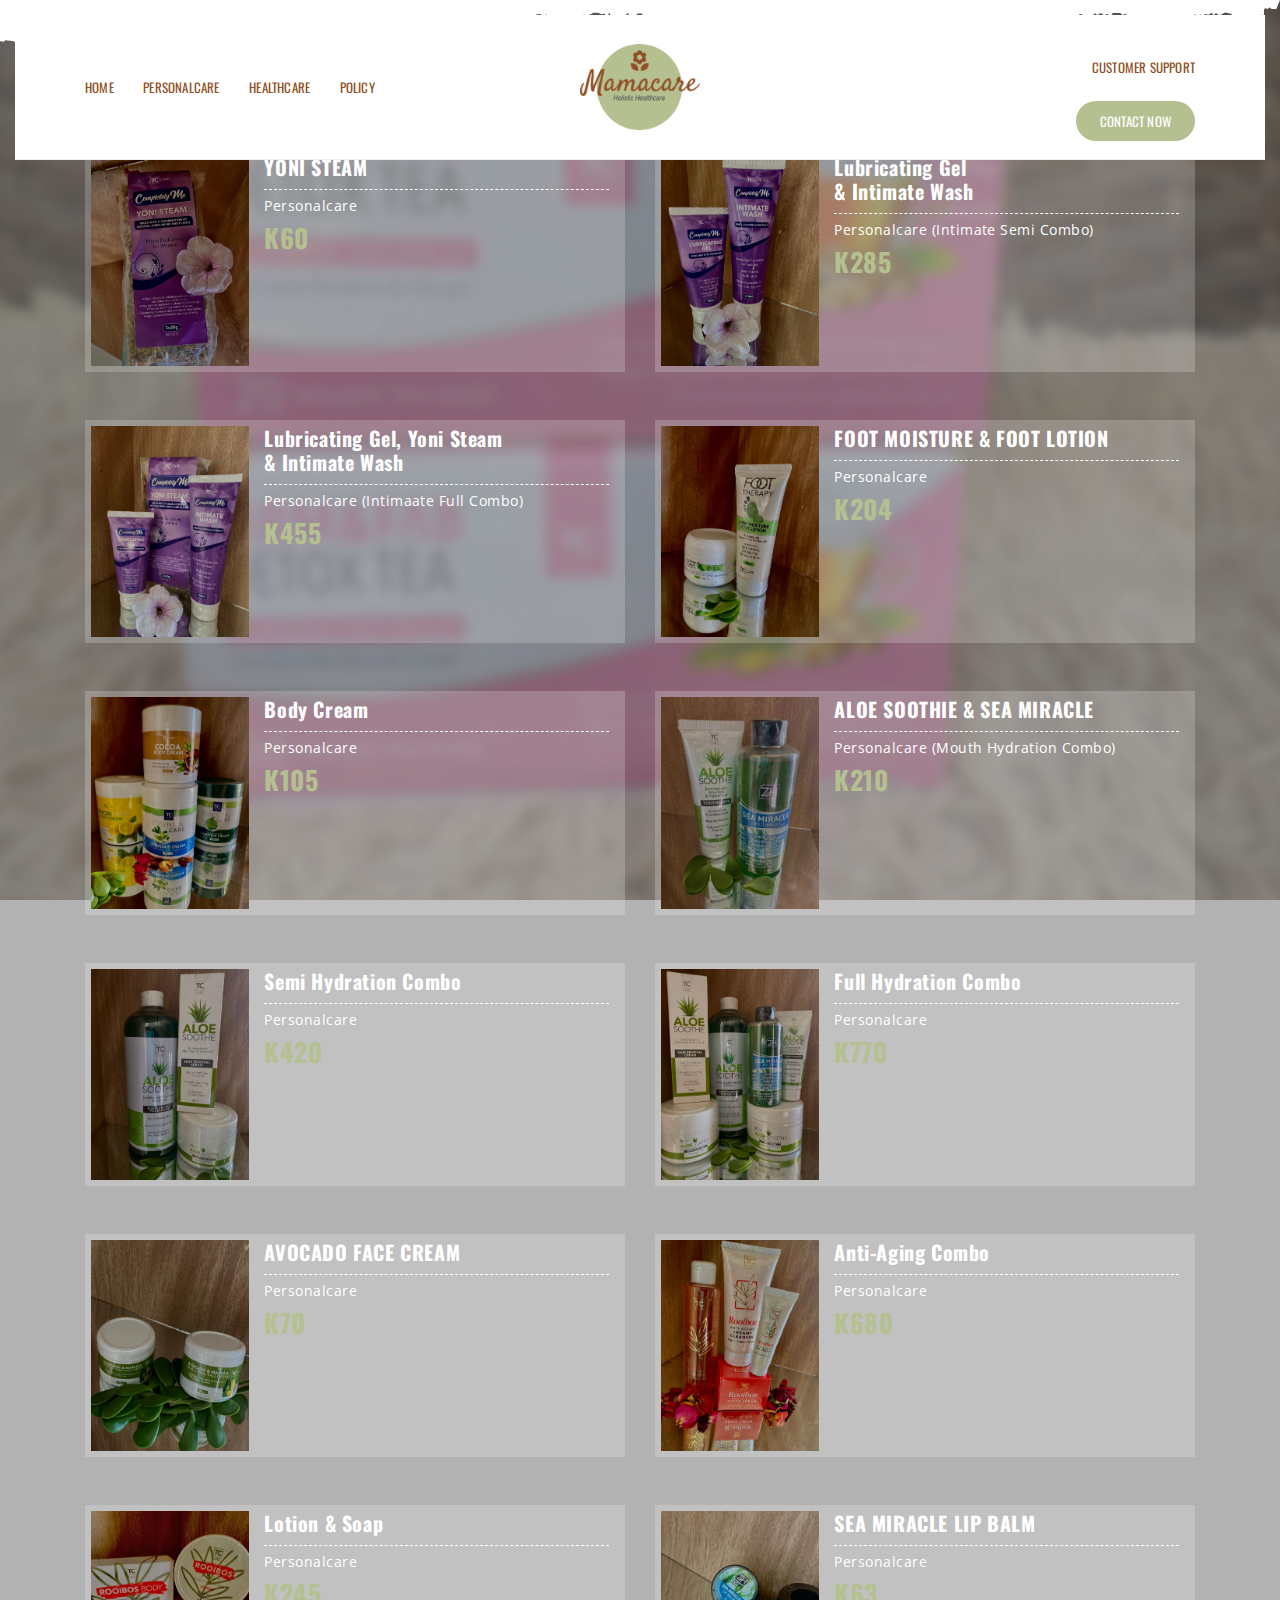
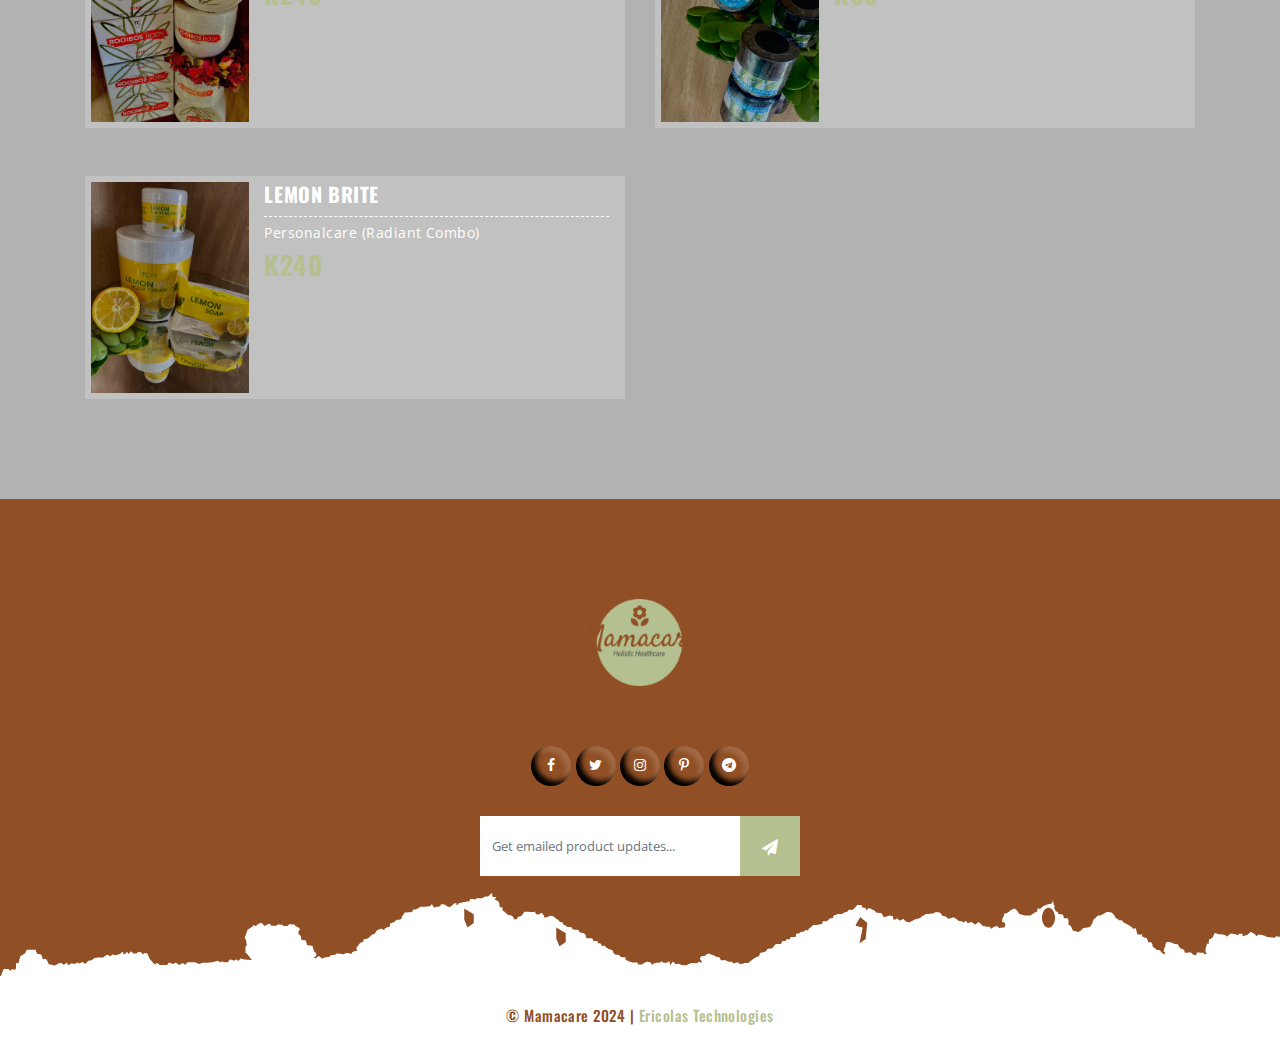
<file: personalcare.html>
<!DOCTYPE html><html lang="en"><head>
        <!-- Required meta tags -->
        <meta charset="utf-8">
		<meta http-equiv="X-UA-Compatible" content="IE=edge">
        <meta name="viewport" content="width=device-width, initial-scale=1">
        <title>Mamacare </title>
		<!-- Fav Icon -->
        <link rel="shortcut icon" href="favicon.ico">
		<link rel="preconnect" href="https://fonts.gstatic.com">
		<link href="https://fonts.googleapis.com/css2?family=Open+Sans:ital,wght@0,400;0,600;0,700;0,800;1,300&amp;family=Oswald:wght@200;300;400;500;600;700&amp;display=swap" rel="stylesheet">
		<link href="https://fonts.googleapis.com/css2?family=Oswald:wght@200;300;400;500;600;700&amp;display=swap" rel="stylesheet">
		<!-- Bootstrap Css -->
        <link rel="stylesheet" href="css/bootstrap.min.css">		
		<!-- Font-awesome Css -->
		<link rel="stylesheet" href="css/font-awesome.min.css">
        <!-- Owl Carousel Css -->
        <link rel="stylesheet" href="css/owl.carousel.css">
        <link rel="stylesheet" href="css/owl.theme.default.css">	
        <!-- Magnific-popup -->
		<link rel="stylesheet" href="css/magnific-popup.css">
		<!-- Clock -->
		<link rel="stylesheet" href="css/clock.css">
	    <!-- Animation Css -->
        <link rel="stylesheet" href="css/animate.css">		
        <!-- Custom Style Css -->
        <link rel="stylesheet" href="css/style.css">
		<!-- HTML5 Shim and Respond.js IE8 Customer Support of HTML5 elements and media queries -->
		<!-- WARNING: Respond.js doesn't work if you view the page via file:// -->
		<!--[if lt IE 9]>
				<script src="https://oss.maxcdn.com/libs/html5shiv/3.7.0/html5shiv.js"></script>
				<script src="https://oss.maxcdn.com/libs/respond.js/1.4.2/respond.min.js"></script>
			<![endif]-->
    </head>	
    <body data-spy="scroll" data-target=".navbar" data-offset="120" id="topbar">
	
		<!-- Start Preloader -->
		<!-- <div class="preloader">
			<div class="loader">
				<span class="light"></span>
				<span></span>
				<span></span>
				<span class="light"></span>
			</div>
		</div> -->
		<!-- End Preloader -->
		
		<!-- Start Navbar -->
		<nav class="navbar navbar-expand-lg custom-navbar" id="navigation">
			<div class="container">
				<div class="logo l-center">
					<img src="images/logo.png" class="nav-img img-fluid" alt="">
				</div>
				<div class="bar-toggler">
					<div class="bar1"></div>
					<div class="bar2"></div>
					<div class="bar3"></div>
				</div>
				<div class="top-nav collapse navbar-collapse">
					<ul class="navbar-nav">
						<li class="nav-item">
							<a class="nav-link page-scroll" href="index.html">Home</a>
						</li>
						<li class="nav-item">
							<a class="nav-link page-scroll" href="personalcare.html">Personalcare</a>
						</li>
						<li class="nav-item">
							<a class="nav-link page-scroll" href="index_Menu.html">Healthcare</a>
						</li>
						<li class="nav-item">
							<a class="nav-link page-scroll" href="policy.html">Policy</a>
							<!-- </li>
		                        <li class="nav-item">
		                            <a class="nav-link page-scroll" href="#pricing">Pricing</a>
		                        </li>
								<li class="nav-item">
		                            <a class="nav-link page-scroll" href="#client">Client</a>
		                        </li> -->
					</ul>
					<div class="logo">
						<img src="images/logo.png" class="nav-img img-fluid" alt="">
					</div>
					<ul class="navbar-nav two">
						<li><a class="nav-link page-scroll" href="https://ai-chat-for-business-8a9e9f.zapier.app">Customer Support</a></li>
						<!-- <li class="nav-item">
		                            <a class="nav-link page-scroll" href="#blog">Blog</a>
		                        </li>	
								<li class="nav-item">
		                            <a class="nav-link page-scroll" href="#appointment">Appointment</a>
		                        </li> -->
						<li class="nav-item">
							<a class="nav-link page-scroll nav-btn"
								href="https://wa.me/260776461479?text=Hello,%20I%20would%20like%20to%20get%20in%20touch."
								target="_blank">Contact Now</a>
						</li>
					</ul>
				</div>
			</div>
		</nav>
		<!-- End Navbar -->
		
		<!-- Start Mobile Menu -->
		<div class="menu-bar navbar common-transition">
			<div class="menu-bar-data">
				<ul>
					<li><a class="nav-link page-scroll" href="index.html">Home</a></li>
					<li><a class="nav-link page-scroll" href="personalcare.html">Personalcare</a></li>
					<li><a class="nav-link page-scroll" href="index_Menu.html">Healthcare</a></li>
					<li><a class="nav-link page-scroll" href="policy.html">Policy</a></li>
					<li><a class="nav-link page-scroll" href="index_Menu.html">pricing</a></li>
					<!-- <li><a class="nav-link page-scroll" href="#client">Client</a></li> -->
					<li><a class="nav-link page-scroll" href="https://ai-chat-for-business-8a9e9f.zapier.app">Customer Support</a></li>
					<!-- <li><a class="nav-link page-scroll" href="#blog">Blog</a></li>
							<li><a class="nav-link page-scroll" href="#appointment">Appointment</a></li> -->
					<li><a class="nav-link page-scroll"
							href="https://wa.me/260776461479?text=Hello,%20I%20would%20like%20to%20get%20in%20touch.">Contact
							Now</a></li>
				</ul>
			</div>
		</div>
		<!-- End Mobile Menu -->
		
		
		<!-- Start Pricing -->
        <section class="section pricing parallaxie layer" id="pricing">
            <div class="container">
                <div class="row">
                    <div class="col-xl-12 col-lg-12 col-md-12 col-sm-12 col-12">
                       
                    </div>
                </div>
                <div class="row">
                    <div class="col-xl-6 col-lg-6 col-md-12 col-sm-12 col-12">
						
                        <div class="pricing-data mt-5">
                            <div class="pricing-image">
							    <div class="pricing-image-box"> 
									<img src="images/1.jpg" class="img-fluid common-transition" alt="">
									
								</div>
                            </div>
                            <div class="pricing-desc">
                                <h3>YONI STEAM</h3>
								<p>Personalcare</p>
								<span class="price">K60</span>
							</div>
                        </div>
                    </div>
                    <div class="col-xl-6 col-lg-6 col-md-12 col-sm-12 col-12">
                        <div class="pricing-data mt-5">
                            <div class="pricing-image">
                                <div class="pricing-image-box"> 
									<img src="images/2.jpg" class="img-fluid common-transition" alt="">
								</div>
                            </div>
                            <div class="pricing-desc">
                                <h3>Lubricating Gel<br>& Intimate Wash</h3>
								<p>Personalcare (Intimate Semi Combo)</p>
								<span class="price">K285</span>
							</div>
                        </div>
                    </div>
					<div class="col-xl-6 col-lg-6 col-md-12 col-sm-12 col-12">
                        <div class="pricing-data mt-5">
                            <div class="pricing-image">
                                <div class="pricing-image-box"> 
									<img src="images/3.jpg" class="img-fluid common-transition" alt="">
								</div>
                            </div>
                            <div class="pricing-desc">
                                <h3>Lubricating Gel, Yoni Steam<br>& Intimate Wash</h3>
								<p>Personalcare (Intimaate Full Combo)</p>
								<span class="price">K455</span>
							</div>
                        </div>
                    </div>
					<div class="col-xl-6 col-lg-6 col-md-12 col-sm-12 col-12">
                        <div class="pricing-data mt-5">
                            <div class="pricing-image">
                                <div class="pricing-image-box"> 
									<img src="images/4.jpg" class="img-fluid common-transition" alt="">
								</div>
                            </div>
                            <div class="pricing-desc">
                                <h3>FOOT MOISTURE & FOOT LOTION</h3>
								<p>Personalcare</p>
								<span class="price">K204</span>
							</div>
                        </div>
                    </div>
					<div class="col-xl-6 col-lg-6 col-md-12 col-sm-12 col-12">
                        <div class="pricing-data mt-5">
                            <div class="pricing-image">
                                <div class="pricing-image-box"> 
									<img src="images/5.jpg" class="img-fluid common-transition" alt="">
								</div>
                            </div>
                            <div class="pricing-desc">
                                <h3>Body Cream</h3>
								<p>Personalcare</p>
								<span class="price">K105</span>
							</div>
                        </div>
                    </div>
					<div class="col-xl-6 col-lg-6 col-md-12 col-sm-12 col-12">
						<div class="pricing-data mt-5">
							<div class="pricing-image">
								<div class="pricing-image-box">
									<img src="images/6.jpg" class="img-fluid common-transition" alt="">
								</div>
							</div>
							<div class="pricing-desc">
								<h3>ALOE SOOTHIE & SEA MIRACLE</h3>
								<p>Personalcare (Mouth Hydration Combo)</p>
								<span class="price">K210</span>
							</div>
						</div>
					</div>
					<div class="col-xl-6 col-lg-6 col-md-12 col-sm-12 col-12">
						<div class="pricing-data mt-5">
							<div class="pricing-image">
								<div class="pricing-image-box">
									<img src="images/7.jpg" class="img-fluid common-transition" alt="">
								</div>
							</div>
							<div class="pricing-desc">
								<h3>Semi Hydration Combo</h3>
								<p>Personalcare</p>
								<span class="price">K420</span>
							</div>
						</div>
					</div>
					<div class="col-xl-6 col-lg-6 col-md-12 col-sm-12 col-12">
						<div class="pricing-data mt-5">
							<div class="pricing-image">
								<div class="pricing-image-box">
									<img src="images/8.jpg" class="img-fluid common-transition" alt="">
								</div>
							</div>
							<div class="pricing-desc">
								<h3>Full Hydration Combo</h3>
								<p>Personalcare</p>
								<span class="price">K770</span>
							</div>
						</div>
					</div>

					<div class="col-xl-6 col-lg-6 col-md-12 col-sm-12 col-12">
						<div class="pricing-data mt-5">
							<div class="pricing-image">
								<div class="pricing-image-box">
									<img src="images/9.jpg" class="img-fluid common-transition" alt="">
								</div>
							</div>
							<div class="pricing-desc">
								<h3>AVOCADO FACE CREAM</h3>
								<p>Personalcare</p>
								<span class="price">K70</span>
							</div>
						</div>
					</div>

					<div class="col-xl-6 col-lg-6 col-md-12 col-sm-12 col-12">
						<div class="pricing-data mt-5">
							<div class="pricing-image">
								<div class="pricing-image-box">
									<img src="images/10.jpg" class="img-fluid common-transition" alt="">
								</div>
							</div>
							<div class="pricing-desc">
								<h3>Anti-aging Combo</h3>
								<p>Personalcare</p>
								<span class="price">K680</span>
							</div>
						</div>
					</div>

					<div class="col-xl-6 col-lg-6 col-md-12 col-sm-12 col-12">
						<div class="pricing-data mt-5">
							<div class="pricing-image">
								<div class="pricing-image-box">
									<img src="images/11.jpg" class="img-fluid common-transition" alt="">
								</div>
							</div>
							<div class="pricing-desc">
								<h3>Lotion & Soap</h3>
								<p>Personalcare</p>
								<span class="price">K245</span>
							</div>
						</div>
					</div>

							<div class="col-xl-6 col-lg-6 col-md-12 col-sm-12 col-12">
								<div class="pricing-data mt-5">
									<div class="pricing-image">
										<div class="pricing-image-box">
											<img src="images/12.jpg" class="img-fluid common-transition" alt="">
										</div>
									</div>
									<div class="pricing-desc">
										<h3>SEA MIRACLE LIP BALM</h3>
										<p>Personalcare</p>
										<span class="price">K63</span>
									</div>
								</div>
							</div>


					<div class="col-xl-6 col-lg-6 col-md-12 col-sm-12 col-12">
                        <div class="pricing-data mt-5">
                            <div class="pricing-image">
                                <div class="pricing-image-box"> 
									<img src="images/13.jpg" class="img-fluid common-transition" alt="">
								</div>
                            </div>
                            <div class="pricing-desc">
                                <h3>LEMON BRITE</h3>
								<p>Personalcare (Radiant Combo)</p>
								<span class="price">K240</span>
							</div>
                        </div>
                    </div>
                </div>
            </div>
        </section>
        <!-- End Pricing -->

        <!-- Start Testimonial -->
        
		
	<!-- Start Footer -->
	<footer class="footer" id="contact">
		<div class="container">
			<div class="row">
				<div class="col-xl-12 col-lg-12 col-md-12 col-sm-12 col-12">
					<div class="footer-logo text-center">
						<img src="images/logo.png" class="nav-img img-fluid" alt="">
					</div>
				</div>
	
				<!-- <div class="col-xl-12 col-lg-12 col-md-12 col-sm-12 col-12">
							<ul class="menu">
								<li><a href="#"> Home</a></li>
								<li><a href="#"> About</a></li>
								<li><a href="#"> pricing</a></li>
								<li><a href="#"> Client</a></li>
								<li><a href="#"> Team</a></li>
								<li><a href="#"> Project</a></li>
								<li><a href="#"> Appointment</a></li>
							</ul>
						</div> -->
				<div class="col-xl-12 col-lg-12 col-md-12 col-sm-12 col-12 margin-b">
					<div class="foot_social">
						<ul class="social-nav footer-social">
							<li>
								<a href="#" class="facebook">
									<i class="fa fa-facebook" aria-hidden="true"></i>
								</a>
							</li>
							<li>
								<a href="#" class="twitter">
									<i class="fa fa-twitter" aria-hidden="true"></i>
								</a>
							</li>
							<li>
								<a href="#" class="instagram">
									<i class="fa fa-instagram" aria-hidden="true"></i>
								</a>
							</li>
							<li>
								<a href="#" class="google-plus">
									<i class="fa fa-pinterest-p" aria-hidden="true"></i>
								</a>
							</li>
							<li>
								<a href="#" class="google-plus">
									<i class="fa fa-telegram" aria-hidden="true"></i>
								</a>
							</li>
						</ul>
					</div>
				</div>
				<div class="col-xl-12 col-lg-12 col-md-12 col-sm-12 col-12">
					<div class="subscribe-inner">
						<div class="s-form">
							<form>
								<input type="text" name="subscribe" id="subscribe"
									placeholder="Get emailed product updates..." class="form-control">
								<button type="submit" name="submit"><i class="fa fa-paper-plane"
										aria-hidden="true"></i></button>
							</form>
						</div>
					</div>
				</div>
			</div>
		</div>
	</footer>
	<!-- End Footer -->
	
	<!-- End Bottom Footer -->
	<section class="bottom-footer">
		<div class="container">
			<div class="col-12">
				<h6>© Mamacare 2024 | <a href="https://ericolas.com">Ericolas Technologies</a></h6>
			</div>
		</div>
	</section>
	<!-- End Bottom Footer -->
	
	<!-- Scroll-top -->
	<div class="scroll-top">
		<a class="scrollToTop" href="#">
			<i class="fa fa-angle-up" aria-hidden="true"></i></a>
	</div>
	<!--  End Scroll-top  -->
	
	<!-- Javascript -->
	<script src="js/jquery.min.js"></script>
	<script src="js/popper.min.js"></script>
	<!-- Bootstrap Js -->
	<script src="js/bootstrap.min.js"></script>
	<!-- Owl Carousel Js -->
	<script src="js/owl.carousel.min.js"></script>
	<!-- Smooth Scroll Js -->
	<script src="js/jquery.easing.min.js"></script>
	<!-- Magnific-popup Js -->
	<script src="js/jquery.magnific-popup.min.js"></script>
	<!-- Magnific-popup Js -->
	<script src="js/parallaxie.js"></script>
	<!-- Gallery Filter Js -->
	<script src="js/isotope.pkgd.min.js"></script>
	<script src="js/packery-mode.pkgd.min.js"></script>
	<script src="js/imagesloaded.pkgd.js"></script>
	<!-- Counter Js -->
	<script src="js/counter.js"></script>
	<!-- Clock Js -->
	<script src="js/clock.js"></script>
	<!-- Custom Js -->
	<script src="js/custom.js"></script>
	
	<script src="https://static.elfsight.com/platform/platform.js" data-use-service-core defer></script>
	<div class="elfsight-app-57552209-cb2c-4e17-ab2c-518a6573857c" data-elfsight-app-lazy></div>
	
	</body>
	
	</html>
</file>
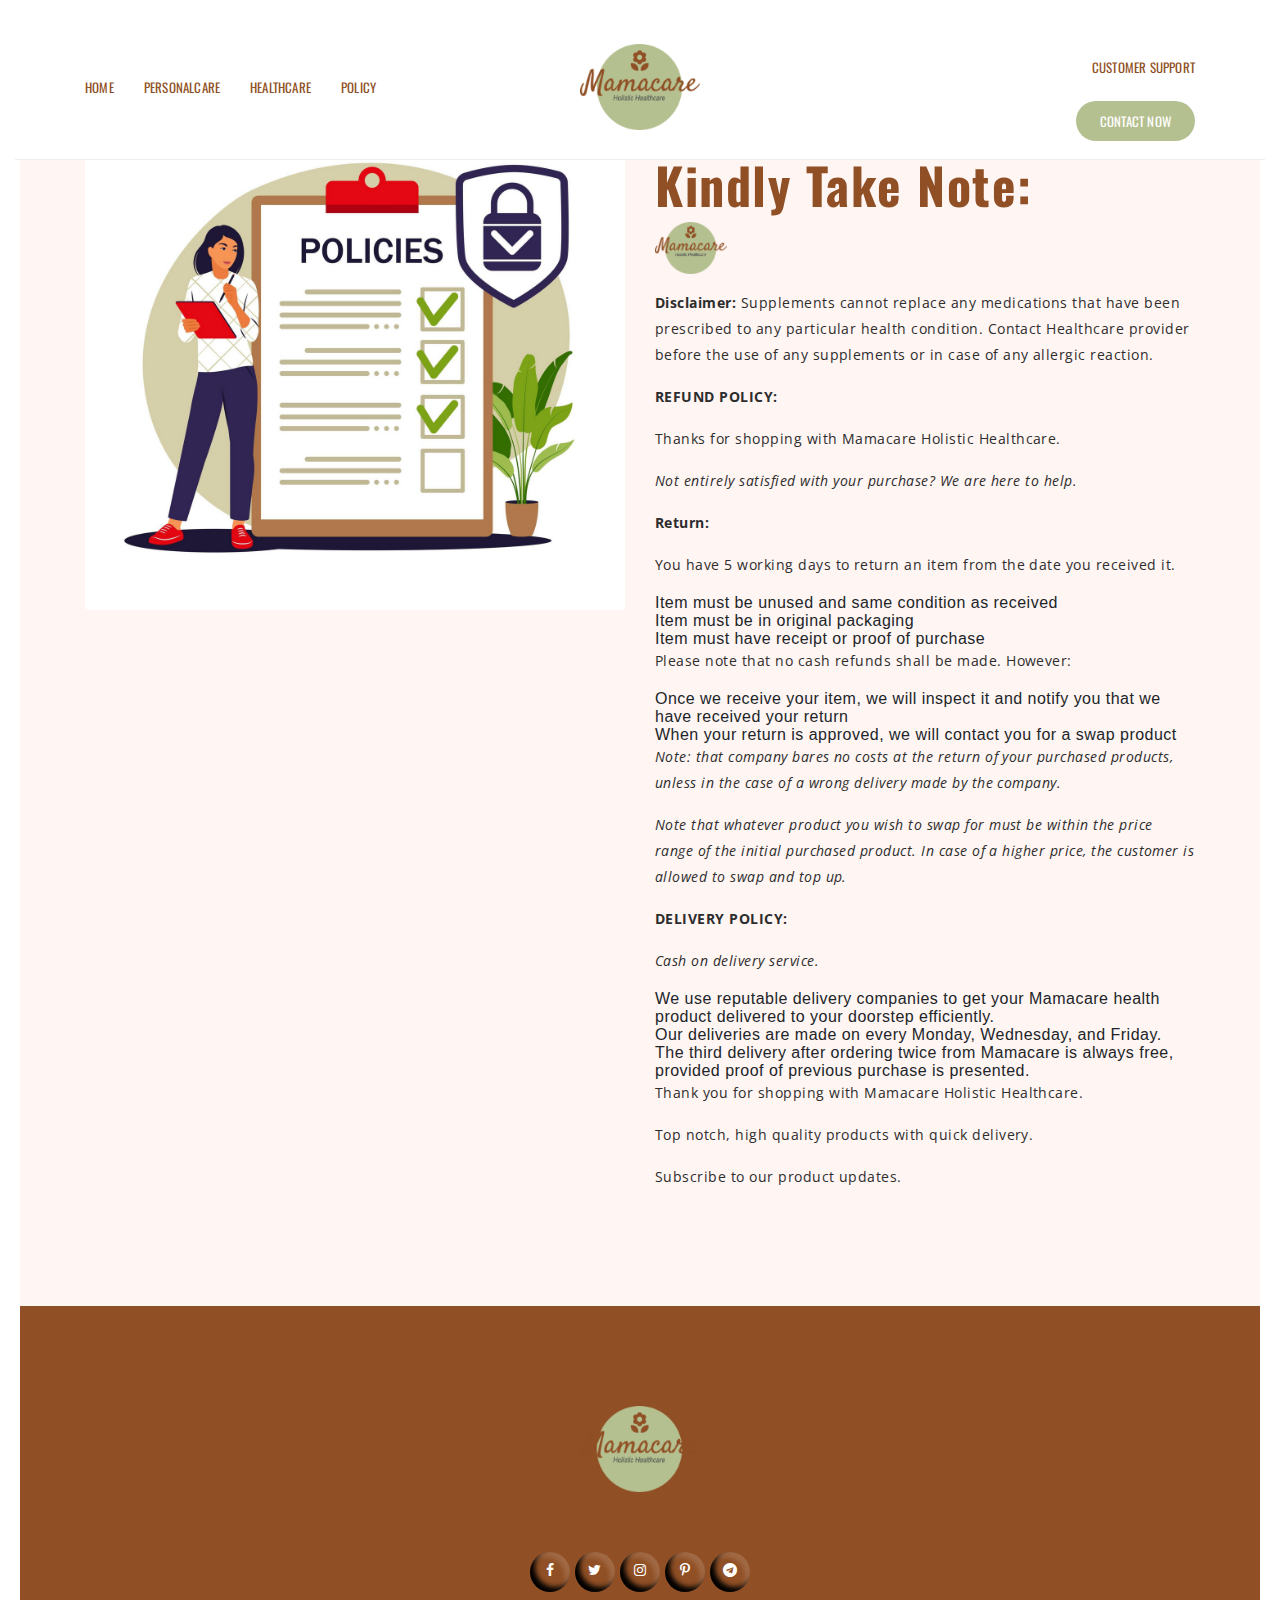
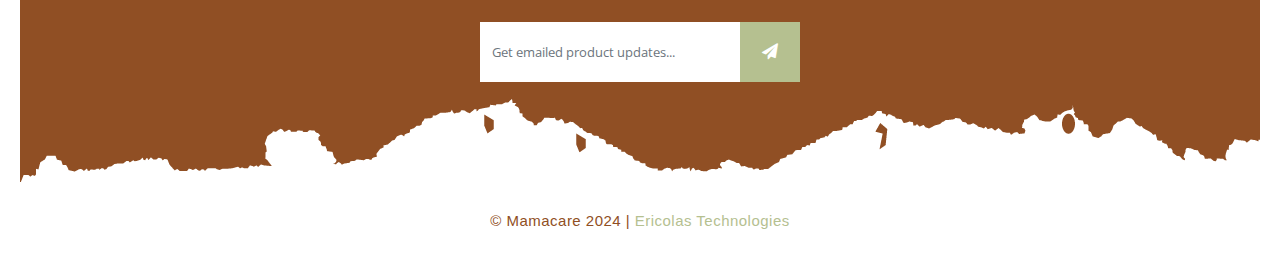
<file: policy.html>
<!DOCTYPE html><html lang="en"><head>
        <!-- Required meta tags -->
        <meta charset="utf-8">
		<meta http-equiv="X-UA-Compatible" content="IE=edge">
        <meta name="viewport" content="width=device-width, initial-scale=1">
        <title>Mamacare </title>
		<!-- Fav Icon -->
        <link rel="shortcut icon" href="favicon.ico">
		<link rel="preconnect" href="https://fonts.gstatic.com">
		<link href="https://fonts.googleapis.com/css2?family=Open+Sans:ital,wght@0,400;0,600;0,700;0,800;1,300&amp;family=Oswald:wght@200;300;400;500;600;700&amp;display=swap" rel="stylesheet">
		<link href="https://fonts.googleapis.com/css2?family=Oswald:wght@200;300;400;500;600;700&amp;display=swap" rel="stylesheet">
		<!-- Bootstrap Css -->
        <link rel="stylesheet" href="css/bootstrap.min.css">		
		<!-- Font-awesome Css -->
		<link rel="stylesheet" href="css/font-awesome.min.css">
        <!-- Owl Carousel Css -->
        <link rel="stylesheet" href="css/owl.carousel.css">
        <link rel="stylesheet" href="css/owl.theme.default.css">	
        <!-- Magnific-popup -->
		<link rel="stylesheet" href="css/magnific-popup.css">
		<!-- Clock -->
		<link rel="stylesheet" href="css/clock.css">
	    <!-- Animation Css -->
        <link rel="stylesheet" href="css/animate.css">		
        <!-- Custom Style Css -->
        <link rel="stylesheet" href="css/style.css">
		<!-- HTML5 Shim and Respond.js IE8 Customer Support of HTML5 elements and media queries -->
		<!-- WARNING: Respond.js doesn't work if you view the page via file:// -->
		<!--[if lt IE 9]>
				<script src="https://oss.maxcdn.com/libs/html5shiv/3.7.0/html5shiv.js"></script>
				<script src="https://oss.maxcdn.com/libs/respond.js/1.4.2/respond.min.js"></script>
			<![endif]-->
    </head>	
    <body data-spy="scroll" data-target=".navbar" data-offset="120" id="topbar">
	
		<!-- Start Preloader -->
		<!-- <div class="preloader">
			<div class="loader">
				<span class="light"></span>
				<span></span>
				<span></span>
				<span class="light"></span>
			</div>
		</div> -->
		<!-- End Preloader -->
		
        <!-- Start Navbar -->
    	<nav class="navbar navbar-expand-lg custom-navbar" id="navigation">
			<div class="container">
				<div class="logo l-center">
					<img src="images/logo.png" class="nav-img img-fluid" alt="">
				</div>
                <div class="bar-toggler">
				    <div class="bar1"></div>
					<div class="bar2"></div>
					<div class="bar3"></div>
				</div>				  
				<div class="top-nav collapse navbar-collapse">
                    <ul class="navbar-nav">
                        <li class="nav-item">
                            <a class="nav-link page-scroll" href="index.html">Home</a>
                        </li>
						<li class="nav-item">
                            <a class="nav-link page-scroll" href="personalcare.html">Personalcare</a>
                        </li>
                        <li class="nav-item">
                            <a class="nav-link page-scroll" href="personalcare.html">Healthcare</a>
                        </li>
						<li class="nav-item">
                            <a class="nav-link page-scroll" href="#team-sec">Policy</a>
                        <!-- </li>
                        <li class="nav-item">
                            <a class="nav-link page-scroll" href="#pricing">Pricing</a>
                        </li>
						<li class="nav-item">
                            <a class="nav-link page-scroll" href="#client">Client</a>
                        </li> -->
					</ul>
					<div class="logo">
						<img src="images/logo.png" class="nav-img img-fluid" alt="">
					</div>
					<ul class="navbar-nav two">
						<li><a class="nav-link page-scroll" href="https://ai-chat-for-business-8a9e9f.zapier.app">Customer Support</a></li>
						<!-- <li class="nav-item">
                            <a class="nav-link page-scroll" href="#blog">Blog</a>
                        </li>	
						<li class="nav-item">
                            <a class="nav-link page-scroll" href="#appointment">Appointment</a>
                        </li> -->
	<li class="nav-item">
		<a class="nav-link page-scroll nav-btn"
			href="https://wa.me/260776461479?text=Hello,%20I%20would%20like%20to%20get%20in%20touch."
			target="_blank">Contact Now</a>
	</li>
                    </ul>
                </div>
            </div>
        </nav>
        <!-- End Navbar -->

		<!-- Start Mobile Menu -->
		<div class="menu-bar navbar common-transition">		  
			<div class="menu-bar-data">
				<ul>
					<li><a class="nav-link page-scroll" href="index.html">Home</a></li>
					<li><a class="nav-link page-scroll" href="personalcare.html">Personalcare</a></li>
					<li><a class="nav-link page-scroll" href="personalcare.html">Healthcare</a></li>
					<li><a class="nav-link page-scroll" href="policy.html">Policy</a></li>
					<li><a class="nav-link page-scroll" href="index_Menu.html">pricing</a></li>
					<!-- <li><a class="nav-link page-scroll" href="#client">Client</a></li> -->
					<li><li><a class="nav-link page-scroll" href="https://ai-chat-for-business-8a9e9f.zapier.app">Customer Support</a></li></li>
					<!-- <li><a class="nav-link page-scroll" href="#blog">Blog</a></li>
					<li><a class="nav-link page-scroll" href="#appointment">Appointment</a></li> -->
					<li><a class="nav-link page-scroll" href="https://wa.me/260776461479?text=Hello,%20I%20would%20like%20to%20get%20in%20touch." >Contact Now</a></li>
				</ul>
			</div>
		</div>
		<!-- End Mobile Menu -->
		
		<!-- Start Home -->
        
        <!-- Start About Us -->
        <section class="section about" id="about">
            <div class="container">
                <div class="row"> 
					<div class="col-xl-6 col-lg-6 col-md-12 col-sm-12 col-12">
						<img src="images/about_2.jpg" class="img-fluid rounded" alt="">
                    </div>                
                    <div class="col-xl-6 col-lg-6 col-md-12 col-sm-12 col-12">
						<div class="about-title">
							<h3>Good day,</h3>
                            <h2>Kindly take note:</h2>
						</div>
					<!DOCTYPE html>
					<html>
					
					<head>
						<style>
							body {
								font-family: Arial, sans-serif;
								margin: 20px;
							}
					
							h1,
							h2 {
								font-weight: bold;
							}
					
							p {
								line-height: 1.5;
							}
					
							.italic {
								font-style: italic;
							}
						</style>
					</head>
					
					<body>
					
						
						<p class="mt-3"><strong>Disclaimer:</strong> Supplements cannot replace any medications that have been prescribed to
							any particular health condition. Contact Healthcare provider before the use of any supplements or in case of any
							allergic reaction.</p>
					
						
						<p class="mt-3"><strong>REFUND POLICY:</strong></p>
						<p>Thanks for shopping with Mamacare Holistic Healthcare.</p>
						<p class="italic">Not entirely satisfied with your purchase? We are here to help.</p>
					
						
						<p class="mt-3"><strong>Return:</strong></p>
						<p>You have 5 working days to return an item from the date you received it.</p>
					
						
						<ul>
							<li>Item must be unused and same condition as received</li>
							<li>Item must be in original packaging</li>
							<li>Item must have receipt or proof of purchase</li>
						</ul>
					
						
						<p>Please note that no cash refunds shall be made. However:</p>
						<ul>
							<li>Once we receive your item, we will inspect it and notify you that we have received your return</li>
							<li>When your return is approved, we will contact you for a swap product</li>
						</ul>
						<p class="italic">Note: that company bares no costs at the return of your purchased products, unless in the case of
							a wrong delivery made by the company.</p>
						<p class="italic">Note that whatever product you wish to swap for must be within the price range of the initial
							purchased product. In case of a higher price, the customer is allowed to swap and top up.</p>
					
						
						<p class="mt-3"><strong>DELIVERY POLICY:</strong></p>
						<p class="italic">Cash on delivery service.</p>
						<ul>
							<li>We use reputable delivery companies to get your Mamacare health product delivered to your doorstep
								efficiently.</li>
							<li>Our deliveries are made on every Monday, Wednesday, and Friday.</li>
							<li>The third delivery after ordering twice from Mamacare is always free, provided proof of previous purchase is
								presented.</li>
						</ul>
						<p>Thank you for shopping with Mamacare Holistic Healthcare.</p>
						<p>Top notch, high quality products with quick delivery.</p>
						<p>Subscribe to our product updates.</p>
					</body>
					
					</html>
						<!-- <a href="#" class="custom-btn btn common-transition">
						   Know More
						</a> -->
					</div>					
                </div>
            </div>
        </section>
        <!-- End About Us -->

	
        <!-- Start Footer -->	
		<footer class="footer" id="contact">
		    <div class="container">
				<div class="row">
					<div class="col-xl-12 col-lg-12 col-md-12 col-sm-12 col-12">
						<div class="footer-logo text-center">
							<img src="images/logo.png" class="nav-img img-fluid" alt="">
						</div>
					</div>
					
					<!-- <div class="col-xl-12 col-lg-12 col-md-12 col-sm-12 col-12">
						<ul class="menu">
							<li><a href="#"> Home</a></li>
							<li><a href="#"> About</a></li>
							<li><a href="#"> pricing</a></li>
							<li><a href="#"> Client</a></li>
							<li><a href="#"> Team</a></li>
							<li><a href="#"> Project</a></li>
							<li><a href="#"> Appointment</a></li>
						</ul>
					</div> -->
					<div class="col-xl-12 col-lg-12 col-md-12 col-sm-12 col-12 margin-b">
						<div class="foot_social">
						   <ul class="social-nav footer-social">
								<li>
									<a href="#" class="facebook">
										<i class="fa fa-facebook" aria-hidden="true"></i>
									</a>
								</li>
							    <li>
									<a href="#" class="twitter"> 
									    <i class="fa fa-twitter" aria-hidden="true"></i>
									</a>
								</li>
								<li>
									<a href="#" class="instagram">
										<i class="fa fa-instagram" aria-hidden="true"></i>
									</a>
								</li>
								<li>
									<a href="#" class="google-plus">
										<i class="fa fa-pinterest-p" aria-hidden="true"></i>
									</a>
								</li>
								<li>
									<a href="#" class="google-plus">
										<i class="fa fa-telegram" aria-hidden="true"></i>
									</a>
								</li>									
							</ul>
						 </div>	
					</div>
					<div class="col-xl-12 col-lg-12 col-md-12 col-sm-12 col-12">
						<div class="subscribe-inner">
							<div class="s-form">
								<form>
									<input type="text" name="subscribe" id="subscribe" placeholder="Get emailed product updates..." class="form-control">
									<button type="submit" name="submit"><i class="fa fa-paper-plane" aria-hidden="true"></i></button>
								</form>
							</div>
						</div>
					</div>
				</div>
			</div>
		</footer>
		<!-- End Footer -->	
    
		<!-- End Bottom Footer -->
		<section class="bottom-footer">
			<div class="container">
				<div class="col-12">
					<h6>© Mamacare 2024 | <a href="https://ericolas.com">Ericolas Technologies</a></h6>
				</div>
			</div>
		</section>
		<!-- End Bottom Footer -->

	    <!-- Scroll-top -->
		<div class="scroll-top"> 
			<a class="scrollToTop" href="#"> 
			<i class="fa fa-angle-up" aria-hidden="true"></i></a> 
		</div>
        <!--  End Scroll-top  -->
    
        <!-- Javascript -->
        <script src="js/jquery.min.js"></script>
        <script src="js/popper.min.js"></script>		
		<!-- Bootstrap Js -->
        <script src="js/bootstrap.min.js"></script>		
        <!-- Owl Carousel Js -->
        <script src="js/owl.carousel.min.js"></script>
		<!-- Smooth Scroll Js -->
        <script src="js/jquery.easing.min.js"></script>			
		<!-- Magnific-popup Js -->
		<script src="js/jquery.magnific-popup.min.js"></script>
		<!-- Magnific-popup Js -->
		<script src="js/parallaxie.js"></script>
		<!-- Gallery Filter Js -->
		<script src="js/isotope.pkgd.min.js"></script>
		<script src="js/packery-mode.pkgd.min.js"></script>
		<script src="js/imagesloaded.pkgd.js"></script>
		<!-- Counter Js -->		
        <script src="js/counter.js"></script>
		<!-- Clock Js -->		
        <script src="js/clock.js"></script>
        <!-- Custom Js -->		
        <script src="js/custom.js"></script>

		<script src="https://static.elfsight.com/platform/platform.js" data-use-service-core defer></script>
		<div class="elfsight-app-57552209-cb2c-4e17-ab2c-518a6573857c" data-elfsight-app-lazy></div>
    
</body></html>
</file>
<file: css/clock.css>
.clock {
    width: 350px;
    height: 350px;
    border-radius: 50%;
    border: 20x solid black;
    margin: auto;
    position: absolute;
    top: 50%;
    transform: translateY(-50%);
    left: 0;
    right: 0;
}
.clock .number {
  --rotation: 0;
  position: absolute;
  width: 100%;
  height: 100%;
  text-align: center;
  font-size: 40px;
  transform: rotate(var(--rotation));
}

.clock .number1 {
  --rotation: 30deg;
}
.clock .number2 {
  --rotation: 60deg;
}
.clock .number3 {
  --rotation: 90deg;
}
.clock .number4 {
  --rotation: 120deg;
}
.clock .number5 {
  --rotation: 150deg;
}
.clock .number6 {
  --rotation: 180deg;
}
.clock .number7 {
  --rotation: 210deg;
}
.clock .number8 {
  --rotation: 240deg;
}
.clock .number9 {
  --rotation: 270deg;
}
.clock .number10 {
  --rotation: 300deg;
}
.clock .number11 {
  --rotation: 330deg;
}

.clock .hand {
  --rotation: 0;
  position: absolute;
  bottom: 50%;
  left: 50%;
  border-radius: 50%;
  transform-origin: bottom;
  transform: translateX(-50%) rotate(calc(var(--rotation) * 1deg));
}

.clock .hand.second {
  width: 3px;
  height: 45%;
  background-color: red;
}

.clock .hand.minute {
  width: 7px;
  height: 40%;
  background-color: #fff;
}
.clock .hand.hour {
  width: 10px;
  height: 35%;
  background-color: #fff;
}

.digital {
  position: absolute;
  bottom: 5px;
}

#date {
  position: absolute;
  top: 50px;
}

.date {
  display: inline-block;
  margin: 0 20px;
}

.digits {
  display: inline-block;
  margin: 0 20px;
}

@font-face {
  font-family: "digital-clock-font";
  src: url("../fonts/digital-7.ttf");
}

h1 {
  color: #1f152d;
  font-family: "digital-clock-font";
}

.clock .number {
  color: #1f152d;
  font-family: "digital-clock-font";
  font-size: 40px;
}
.clock-section {
    height: 100%;
    position: relative;
	background: rgba(255,255,255,0.2);
}
.top-clock-frames:before {
    content: "";
    position: absolute;
    top: 0;
    right: 0;
    height: 25px;
    width: 25px;
    background-color: transparent;
    border-right: 3px solid #1f152d;
    border-top: 3px solid #1f152d;
}
.top-clock-frames:after {
    content: "";
    position: absolute;
    top: 0;
    left: 0;
    height: 25px;
    width: 25px;
    background-color: transparent;
    border-left: 3px solid #1f152d;
    border-top: 3px solid #1f152d;
}
.bottom-clock-frames:before {
    content: "";
    position: absolute;
    bottom: 0;
    right: 0;
    height: 25px;
    width: 25px;
    background-color: transparent;
    border-right: 3px solid #1f152d;
    border-bottom: 3px solid #1f152d;
}
.bottom-clock-frames:after {
    content: "";
    position: absolute;
    bottom: 0;
    left: 0;
    height: 25px;
    width: 25px;
    background-color: transparent;
    border-left: 3px solid #1f152d;
    border-bottom: 3px solid #1f152d;
}
</file>
<file: css/style.css>
/*============================================================
* Template Name    : Lotus Spa - Beauty Creative HTML5 Template
* Author           : vThemes solution
* Version          : 1.0
* Created          : 1/June/2021
* File Description : Main CSS file of the template
===========================================================*/

/*====================== TABLE 
    1.BASIC
    2.COMMON
	3.PRELOADER
    4.NAVIGATION
    5.HOME
	6.SERVICE
    7.ABOUT 
    8.COUNTER
	9.TEAM
	10.PRICING
	11.TESTIMONIAL
    12.GALLERY	
	13.SOLUTION
	14.BLOG
	15.APPOINTMENT
	16.MAP
	17.BRAND	
    18.FOOTER
	19.SCROLL-TOP
    20.RESPONSIVE
 ========================*/


/*====================== BASIC ========================*/   

body {
    font-family: 'Oswald', sans-serif;
    font-size: 16px;
    line-height: 18px;
    letter-spacing: .03em;
}
h1{
	font-weight: 500;
	text-transform: capitalize;
}
h2{
	font-size: 50px;
    line-height: 55px;
    color: #904F24;
    font-weight: 800;
    text-transform: capitalize;
	letter-spacing: .03em;
	margin: 0;
	font-family: 'Oswald', sans-serif;
	margin-bottom: 16px;
	text-align: center;
}
h2::after {
    background: url(../images/saprator.png);
    content: '';
    height: 52px;
    display: block;
    margin: 10px auto;
    background-size: contain;
	width: 75px;
	background-repeat: no-repeat;
}
h3{
	color: #904F24000;
    font-size: 24px;
    font-weight: 700;
    letter-spacing: .03em;
    text-transform: capitalize;
}
p {
    font-family: 'Open Sans', sans-serif;
}
a, a:hover, a:focus {
    text-decoration: none;
	color: #fff;
}
button, button:focus {
    outline: none;
    box-shadow: none;
}
ul{
    padding: 0;
	list-style: none;
	margin: 0;
}
img{
	width: 100%;
}
section {
    overflow: hidden;
}
/*========================== END BASIC ============================*/

/*========================== START COMMON ============================*/    
.section {
    padding: 100px 0;
    position: relative;
	overflow: hidden;
}
.common-desc {
    max-width: 700px;
    font-size: 14px;
    line-height: 26px;
    color: #fff;
    font-weight: 500;
}
.common-transition{
	-webkit-transition: all 0.5s ease;
	-moz-transition: all 0.5s ease;
	transition: all 0.5s ease;
}
.btn {
    padding: 18px 45px;
    font-size: 13px;
    text-transform: uppercase;
    color: #904F24;
    box-shadow: none !important;   
    outline: none !important;
	font-weight: 600;
	border-radius: 0;
}
.custom-btn {
    border: 1px solid #B5C090;
	background-color: #B5C090;
	position: relative;
	z-index: 0;
	border-radius: 0px;
	color: #fff;
	transition: 0.4s;
	-webkit-transition: 0.4s;
	-moz-transition: 0.4s;
}
.custom-btn:focus, .custom-btn:hover{
    color: #904F24;
    background-color: #fff;
    border-color: #B5C090;
}
.custom-btn::after {
    top: -7px;
    left: -7px;
    border-top: 1px solid #B5C090;
    border-left: 1px solid #B5C090;
	width: 30px;
    height: 30px;
	content: '';
	position: absolute;
	transition: 0.4s;
	-webkit-transition: 0.4s;
	-moz-transition: 0.4s;
	border-radius: 0px;
}
.custom-btn::before {
    bottom: -7px;
    right: -7px;
    border-bottom: 1px solid #B5C090;
    border-right: 1px solid #B5C090;
	width: 30px;
    height: 30px;
	position: absolute;
	content: '';
	transition: all 0.4s;
	-webkit-transition: all 0.4s;
	-moz-transition: all 0.4s;
	border-radius: 0px;
}
.custom-btn:hover::after {
	border-radius: 0 0 10px 0;
}
.custom-btn:hover::before {
	border-radius: 10px 0 0 0;
}
.layer{
	position:relative;
	background-position: center center;
    background-size: cover;
	overflow: hidden;
	background-attachment: fixed;
}
.layer::before {
    background-color: rgba(0, 0, 0, 0.3);
    position: absolute;
    top: 0;
    right: 0;
	left:0;
	bottom:0;
    width: 100%;
    height: 100%;
	content:'';
	z-index: 0;
}
/*========================== END COMMON ============================*/

/*==========================  START PRELOADER ============================*/      
.preloader {
    position: fixed;
    width: 100%;
    height: 100%;
    z-index: 1000;
    background-color: #fff;
}
.loader {
	position: absolute;
	height: 60px;
	width: 60px;
	top: 0;
	left: 0;
	right: 0;
	bottom: 0;
	margin: auto;
	transform: rotate(45deg);
	animation: pre 1s linear infinite;
}
.preloader span {
	width: 30px;
	height: 30px;
	background: #B5C090;
	position: absolute;
	animation: spin 1s linear infinite;
}
.loader .light {
	background: rgba(255, 149, 127, 0.6);
}
.loader span:nth-child(1) {
	top: 0;
	left: 0;
}
.loader span:nth-child(2) {
	top: 0;
	right: 0;
}
.loader span:nth-child(3) {
	bottom: 0;
	left: 0;
}
.loader span:nth-child(4) {
	bottom: 0;
	right: 0;
}

@keyframes pre {
  50% {
    width: 110px;
    height: 110px;
  }
}

@keyframes spin {
  0% {
    transform: rotate(0);
  }
  50%, 90%, 100% {
    transform: rotate(90deg);
  }
}

@-webkit-keyframes pre {
  50% {
    width: 110px;
    height: 110px;
  }
}

@-webkit-keyframes spin {
  0% {
    transform: rotate(0);
  }
  50%, 90%, 100% {
    transform: rotate(90deg);
  }
}

/*==========================  END PRELOADER ============================*/      

/*==========================  START NAVIGATION ============================*/      
.custom-navbar {
    background-color: #fff;
    z-index: 999;
    padding: 18px 0;
    position: fixed;
    top: 15px;
    left: 15px;
    right: 15px;
	border-bottom: 1px solid #eee;
}
.custom-navbar .navbar-nav li a.nav-link {
    line-height: 24px;
    background-color: transparent;
    text-transform: uppercase;
    margin: 0 7px;
    position: relative;
    font-weight: 400;
    font-size: 13px;
    font-family: 'Oswald', sans-serif;
    letter-spacing: 0.2px;
	padding: 22px 8px;
	color: #904F24;
}
.custom-navbar .navbar-nav li a:hover,
.custom-navbar .navbar-nav li a.active {
    color: #B5C090;
}
.custom-navbar .navbar-nav li.nav-item{
	position: relative;
}
.custom-navbar .navbar-nav li a.nav-link i.fa-angle-down {
    margin-left: 6px;
    font-size: 16px;
}
.custom-navbar .navbar-nav li a.nav-btn {
    background-color: #B5C090;
    padding: 0.5rem 1.5rem;
    border-radius: 50px;
    color: #fff;
	transition: 0.4s;
	-moz-transition: 0.4s;
	-webkit-transition: 0.4s;
}
.custom-navbar .navbar-nav li a.nav-btn:hover{
	color: #fff;
	border-radius: 10px;
}
.custom-navbar .navbar-nav li:last-child a {
    margin: 14px 0 14px 7px;
}
.bar-toggler {
	display: none;
	cursor: pointer;
}
.sticky{
	position: fixed;
	top: 0;
	width: 100%;
	left: 0;
	animation: smoothScroll 1s forwards;
	background: #fff;
}
@keyframes smoothScroll {
	0% {
		transform: translateY(-60px);
	}
	100% {
		transform: translateY(0px);
	}
}
.logo {
    position: relative;
}
.navbar img {
    width: 120px;
}
.logo.l-center{
	display: none;
}
.menu-bar {
    position: fixed;
    top: 0;
    left: -40px;
    width: 0px;
	padding: 15px;
	z-index: 999;
	display: none;
	background-color: #904F24;
    border-radius: 0px;
	overflow: auto;
	border-top: 3px solid #B5C090;
	height: 100%;
}
.menu-bar.active{
	width: 290px;
	left: 0;
}
.menu-bar ul li a {
    font-weight: 400;
    text-transform: uppercase;
    display: block;
	text-align: center;
	font-size: 14px;
    font-family: 'Oswald', sans-serif;
    letter-spacing: 0.03em;
	border-bottom: 1px solid #904F24;
    padding: 10px;
}
.menu-bar ul li a:hover,
.menu-bar ul li a.active,
.menu-bar ul li.drop-mobile-li ul.custom-drop-mobile-menu li a.active{
	color: #B5C090;
}
.menu-bar ul li a.nav-btn {
    background-color: #B5C090;
	margin-top: 15px;
}
.menu-bar ul li a.nav-btn:hover, .menu-bar ul li a.nav-btn:focus{
	color: #fff;
}
.bar1, .bar2, .bar3 {
	width: 30px;
	height: 2px;
	background-color: #B5C090;
	margin: 6px 0;
	transition: 0.4s;
}
.change .bar1 {
	-webkit-transform: rotate(-45deg) translate(-3px, 3px);
	transform: rotate(-45deg) translate(-3px, 3px);
}
.change .bar2 {opacity: 0;}
.change .bar3 {
	-webkit-transform: rotate(45deg) translate(-8px, -8px);
	transform: rotate(45deg) translate(-8px, -8px);
}
.top-nav {
    width: 100%;
    display: table;
    table-layout: fixed;
}
.top-nav ul.navbar-nav {
    display: table-cell;
    vertical-align: middle;
    width: 450px;
}
.top-nav ul.navbar-nav li.nav-item {
    display: inline-block;
    vertical-align: middle;
	margin-left: 25px;
}
.top-nav ul.navbar-nav li:first-child.nav-item, 
.top-nav ul.navbar-nav.two li:first-child.nav-item {
	margin-left: 0;
}
.top-nav .logo {
    position: relative;
    margin: 0 auto;
    text-align: center;
}
.top-nav ul.navbar-nav.two {
    text-align: right;
}
.custom-navbar .top-nav .navbar-nav li a.nav-link {
    margin: 0px;
	padding: 22px 0;
}
.custom-navbar .top-nav .navbar-nav li a.nav-btn {
    padding: 0.5rem 1.5rem;
}
ul.custom-drop-menu.dropdown-menu {
    background: #fff;
    position: absolute;
    top: 64px;
    width: 190px;
    right: 0;
	-webkit-transition: all .4s ease;
    -moz-transition: all .4s ease;
    transition: all .4s ease;
    -webkit-transform: scaleY(0);
    -moz-transform: scaleY(0);
    -o-transform: scaleY(0);
    -ms-transform: scaleY(0);
    transform: scaleY(0);
    opacity: 0;
    z-index: 100;
    display: block;
	padding: 20px;
	box-shadow: 0 2.8px 2.2px rgba(0, 0, 0, 0.034),
				0 6.7px 5.3px rgba(0, 0, 0, 0.048),
				0 12.5px 10px rgba(0, 0, 0, 0.06),
				0 22.3px 17.9px rgba(0, 0, 0, 0.072),
				0 41.8px 33.4px rgba(0, 0, 0, 0.086),
				0 100px 80px rgba(0, 0, 0, 0.12);
	-webkit-box-shadow: 0 2.8px 2.2px rgba(0, 0, 0, 0.034),
				0 6.7px 5.3px rgba(0, 0, 0, 0.048),
				0 12.5px 10px rgba(0, 0, 0, 0.06),
				0 22.3px 17.9px rgba(0, 0, 0, 0.072),
				0 41.8px 33.4px rgba(0, 0, 0, 0.086),
				0 100px 80px rgba(0, 0, 0, 0.12);
	-moz-box-shadow: 0 2.8px 2.2px rgba(0, 0, 0, 0.034),
				0 6.7px 5.3px rgba(0, 0, 0, 0.048),
				0 12.5px 10px rgba(0, 0, 0, 0.06),
				0 22.3px 17.9px rgba(0, 0, 0, 0.072),
				0 41.8px 33.4px rgba(0, 0, 0, 0.086),
				0 100px 80px rgba(0, 0, 0, 0.12);
	left: unset;
}
ul.custom-drop-menu.dropdown-menu::before {
    content: '';
    position: absolute;
    top: -10px;
    right: 20px;
    border-right: 10px solid transparent;
    border-bottom: 10px solid #fff;
    border-left: 10px solid transparent;
}
.navbar-nav li.drop-li.dropdown ul.custom-drop-menu.dropdown-menu.show {
    -webkit-transform: scaleY(1);
    -moz-transform: scaleY(1);
    -o-transform: scaleY(1);
    -ms-transform: scaleY(1);
    transform: scaleY(1);
    opacity: 1;
}
ul.custom-drop-menu.dropdown-menu li a {
    display: block;
    color: #2d2d2d;
    font-size: 13px;
    text-transform: uppercase;
    padding: 4px 0;
    font-weight: 400;
}
.custom-navbar .navbar-nav ul.custom-drop-menu.dropdown-menu li:last-child a {
    margin: 0;
}
.custom-navbar .navbar-nav li.dropdown a.dropdown-toggle::after{
	display: none;
}
.menu-bar ul.custom-drop-mobile-menu {
    background: #fff;
    position: relative;
	display: none;
    width: 100%;
	margin: 0;
	-webkit-transition: all .4s ease;
    -moz-transition: all .4s ease;
    transition: all .4s ease;
	padding: 20px;
	border-radius: 4px;
}
.menu-bar ul.custom-drop-mobile-menu.active {
	display: block;
}
.menu-bar ul li.drop-mobile-li a i{
	margin-left: 10px;
}
.menu-bar ul li.drop-mobile-li ul.custom-drop-mobile-menu li a {
    color: #904F24;
	border-bottom: 1px dashed #904F24;
}
.menu-bar ul li.drop-mobile-li ul.custom-drop-mobile-menu li a:hover {
    color: #B5C090;
}
.menu-bar ul li.drop-mobile-li ul.custom-drop-mobile-menu li:last-child a {
    border-bottom: none;
}
/*==========================  END NAVIGATION ============================*/

/*==========================  START HOME ============================*/
.home {
	position: relative;
	overflow: hidden;
	width: 100%;
}
.home::after {
    position: absolute;
    content: '';
    bottom: -7px;
    left: 0;
    background: url(../images/effect.png);
    z-index: 4;
    width: 100%;
    height: 90px;
}
.home .home-image img {
	animation: shrink 5s infinite alternate;	
}
@keyframes shrink {
  0% {
    background-size: 100% 100%;
  }
  100% {
    background-size: 110% 110%;
  }
}
.home .home-detail {
    position: absolute;
    top: 50%;
    margin: auto;
    left: 0;
    transform: translateY(-50%);
	-webkit-transform: translateY(-50%);
	-moz-transform: translateY(-50%);
    text-align: left;
    padding: 0 70px;
    z-index: 1;
}
.home-detail h3{
	color: #B5C090;
}
.home .home-title {
    font-size: 110px;
    line-height: 110px;
	font-family: 'Oswald', sans-serif;
    color: #904F24;
	margin-bottom: 30px;
}
.home.index .home-title {
	font-size: 90px;
}
.home .home-title::after {
    background: url(../images/saprator.png);
    content: '';
    height: 60px;
    display: block;
    margin: 10px auto 10px 0;
    background-size: contain;
	width: 96px;
	background-repeat: no-repeat;
}
.home-detail p {
    color: #904F24;
    font-size: 15px;
    font-weight: 400;
    line-height: 24px;
}
.home-button .custom-btn {
    padding: 18px 45px;
}
.home .owl-item.active h1.home-title {
    -webkit-animation-duration: 1s;
    animation-duration: 1s;
    -webkit-animation-fill-mode: both;
    animation-fill-mode: both;
    animation-name: fadeInDown;
    animation-delay: 0.5s;
}
.home .owl-item.active .home-detail h3 {
    -webkit-animation-duration: 1s;
    animation-duration: 1s;
    -webkit-animation-fill-mode: both;
    animation-fill-mode: both;
    animation-name: fadeInDown;
    animation-delay: 0.5s;
}
.home.inner-page .home-title {
    font-size: 90px;
}
.home .owl-item.active p {
    -webkit-animation-duration: 1s;
    animation-duration: 1s;
    -webkit-animation-fill-mode: both;
    animation-fill-mode: both;
    animation-name: fadeInLeft;
    animation-delay: 0.5s;
}
.home .owl-item.active .home-button {
    -webkit-animation-duration: 1s;
    animation-duration: 1s;
    -webkit-animation-fill-mode: both;
    animation-fill-mode: both;
    animation-name: fadeInUp;
    animation-delay: 0.5s;
}
.wow {
    visibility: hidden;
}
.home .owl-nav button{
	position: absolute;
    top: 0;
    bottom: 0;
    margin: auto;
    height: 50px;
    width: 50px;
	transition: all 1s ease;
	background: #904F24 !important;
    color: #a1a1a1 !important;
	border-radius: 50%;
}
.home .owl-nav button:hover{
	background-color: #fff !important;
}
.home .owl-nav button:hover span{
	color: #904F24 !important;
}
.home .owl-nav button.owl-prev {
    left: 15px;
}
.home .owl-nav button.owl-next {
    right: 15px;
}
.home .owl-nav button span {
    color: #fff;
    font-size: 27px;
    line-height: 14px;
}
.home .owl-carousel .owl-dots {
    text-align: center;
    padding: 10px 0;
    position: absolute;
    bottom: 70px;
    width: 100%;
	z-index: 2;
}
.home .owl-carousel .owl-dot.active::before {
    content: '';
    position: absolute;
    height: 7px;
    width: 7px;
    background: #fff;
    border-radius: 50%;
    left: 0;
    top: 0;
    right: 0;
    bottom: 0;
    margin: auto;
}
.home .owl-carousel .owl-dot {
    height: 15px;
    margin-right: 4px;
    width: 15px;
    background-color: transparent;
    border-radius: 50%;
    border: 1px dashed #fff;
    position: relative;
}
/*==========================  END HOME ============================*/

/*==========================  START SERVICE ============================*/
.service .service-data{
	position: relative;
	overflow: hidden;
	transition: 0.4s;
	-webkit-transition: 0.4s;
	-moz-transition: 0.4s;
}
.service-name h3 {
    font-family: 'Oswald', sans-serif;
    font-size: 28px;
    font-weight: 700;
    color: #B5C090;
}
.service-name .custom-btn {
    border: 1px solid #904F24;
    background-color: transparent;
    position: relative;
    z-index: 0;
    color: #904F24;
	margin-bottom: 7px;
}
.service-image {
    overflow: hidden;
    margin-bottom: 10px;
}
.service .service-data:hover .service-image img {
    transform: scale(1.2);
}
.service .service-name {
    position: relative;
	text-align: center;
	padding: 15px;
}
.service-name h3:after {
    content: '';
    width: 36px;
    background-color: #B5C090;
    height: 2px;
    display: block;
    margin: 15px auto;
}
.service-name p{
    font-size: 13px;
    line-height: 26px;
    color: #904F24;
    font-weight: 400;
    margin: 0 0 20px 0;
}
.service .service-data:hover,
.service .service-data.active{
	background: #904F24;
}
.service .service-data:hover h3,
.service .service-data.active h3{
	color: #fff;
}
.service .service-data:hover h3::after,
.service .service-data.active h3::after{
	background: #fff;
}
.service .service-data:hover p,
.service .service-data.active p{
	color: #c7c7c7;
}
.service .service-data:hover .service-name .custom-btn,
.service .service-data.active .service-name .custom-btn{
	border: 1px solid #B5C090;
    background-color: #B5C090;
    position: relative;
    z-index: 0;
    color: #904F24;
}
.service .service-data .service-name .custom-btn::before {
    border-bottom: 1px solid #904F24;
    border-right: 1px solid #904F24;
}
.service .service-data .service-name .custom-btn::after {
    border-top: 1px solid #904F24;
    border-left: 1px solid #904F24;
}
.service .service-data:hover .service-name .custom-btn::after,
.service .service-data.active .service-name .custom-btn::after{
	border-top: 1px solid #B5C090;
    border-left: 1px solid #B5C090;
}
.service .service-data:hover .service-name .custom-btn::before,
.service .service-data.active .service-name .custom-btn::before{
	border-bottom: 1px solid #B5C090;
    border-right: 1px solid #B5C090;
}
.service.two{
	background: #FFF5F3;
}
.service.two .service-data {
    display: flex;
    flex-wrap: wrap;
}
.service.two .service-image {
    margin-bottom: 0;
	width: 40%;
}
.service.two .service-name {
    text-align: left;
	width: 60%;
}
.service.two .service-data.active h3::after{
	display: none;
}
.service.two .service-name p {
    font-size: 13px;
    line-height: 22px;
}
.service.two .service-name h3 {
    font-size: 22px;
}
.service.two .service-data.active .service-name .custom-btn{
	margin-left: 7px;
	padding: 10px 24px;
}
.service.three .service-data:hover{
	transform: scale(1.04);
    z-index: 998;
    position: absolute;
}
.service.three .service-name {
    padding: 15px 30px;
}
.service.three .service-name h3{
	font-size: 24px;
}
.service.four{
	background: #fff;
}
.service.index .service-data {
    margin-bottom: 30px;
}
.section.service.index{
	padding: 100px 0 70px 0;
}
.service.four .service-data.two.active .service-image {
    margin-bottom: 0px;
	margin-top: 10px;
}
/*==========================  END SERVICE ============================*/

/*==========================  START ABOUT ============================*/
.about {
    background: #FFF5F3;
}
.about.inner-about {
    background: #fff;
}
.about h2::after{
	margin: 10px 0;
}
.about p {
    font-size: 14px;
    line-height: 26px;
    color: #2d2d2d;
    font-weight: 400;
}
.about .custom-btn{
	margin-top: 19px;
    margin-left: 7px;
    margin-bottom: 7px;
}
.about-title h3 {
    font-weight: 400;
	text-align: left;
	color: #B5C090;
}
.about-title h2 {
	text-align: left;
}
.about.two {
    background-color: #FFF5F3;
}
.no-after h2::after {
    display: none;
}
.exp span.one {
    display: block;
    margin-bottom: 24px;
    color: #B5C090;
    font-size: 170px;
    line-height: 160px;
}
.exp span.two {
    display: block;
    color: #904F24;
    font-size: 40px;
    line-height: 44px;
	font-weight: 500;
	text-transform: uppercase;
}
/*==========================  END ABOUT ============================*/

/*==========================  START COUNTER ============================*/
.counter{
	background: #904F24;
	text-align: center;
	color: #fff;
	position: relative;
}
.counter::after {
    position: absolute;
    content: '';
    bottom: -5px;
    left: 0;
    background: url(../images/effect.png);
    z-index: 4;
    width: 100%;
    height: 90px;
}
.counter .counter-icon {
    font-size: 50px;
	margin-bottom: 15px;
}
.counter .counter-number {
    display: block;
    font-size: 36px;
    line-height: 40px;
    font-weight: 400;
    margin-bottom: 8px;
    font-family: 'Oswald', sans-serif;
}
.counter span.counter-text {
    font-size: 18px;
    color: #fff;
    line-height: 20px;
	font-weight: 300;
}
.counter-icon i {
    color: #B5C090;
}
/*==========================  END COUNTER ============================*/

/*==========================  START TEAM ============================*/
.team-sec .team-image {
    position: relative;
    overflow: hidden;
    vertical-align: top;
    display: inline-block;
    float: none;
	z-index: 1;
	width: 280px;
}
.team-sec .team-image::before {
    content: '';
    position: absolute;
    border: 2px solid #fff;
    top: 0;
    right: 0;
    bottom: 0;
    left: 0;
    margin: 10px;
    z-index: 1;
}
.team-sec .team-data:hover .team-image img {
    transform: scale(1.1) rotate(5deg);
    -webkit-transform: scale(1.1) rotate(5deg);
    -moz-transform: scale(1.1) rotate(5deg);
}
.team-sec .team-data {
	text-align: center;
}
.team-sec h2{
	text-align: center;
}
.team-sec h2::after{
	margin-left: auto;
	margin-right: auto;
}
.team-sec .team-image .team-inner ul {
    padding: 0;
    margin: 0;
	list-style: none;
}
.team-sec .team-inner ul li {
    display: inline-block;
}
.team-sec .team-inner ul li a {
    display: block;
    height: 40px;
    line-height: 40px;
    width: 40px;
    position: relative;
    color: #e7e7e7;
	background: #191818;
    border-radius: 50%;
	transition: all .3s ease;
}
.team-sec .team-inner ul li a:hover{
	background-color: #fff;
	border-color: #fff !important;
	color: #904F24;
}
.team-sec .team-data .team-info {
    text-align: center;
    position: relative;
    padding: 20px 15px;
    background-color: #FFF5F3;
	z-index: 0;
	overflow: hidden;
	border: 1px solid #FFF5F3;
    border-top: none;
}
.team-sec .team-data .team-info::before {
    content: '';
    position: absolute;
    left: 0;
    top: -100%;
    right: 0;
	height: 100%;
    background-color: #B5C090;
    z-index: -1;
	transition: all 0.3s ease;
	-webkit-transition: all 0.3s ease;
	-moz-transition: all 0.3s ease;
}
.team-sec .team-data:hover .team-info::before {
    top: 0;
}
.team-sec .team-info h3 {
    font-family: 'Oswald', sans-serif;
    font-size: 18px;
    font-weight: 400;
}
.team-sec .team-info h3 a {
	color: #191818;
}
.team-sec .team-image img {
    width: 100%;
}
.team-sec .team-data .team-image-before {
    position: relative;
	overflow: hidden;
}
.team-sec .team-data .team-image-before::before {
    position: absolute;
	content: '';
	left: 0;
	right: 0;
	bottom: 0;
	background-color: #FFF5F3;
	width: 100%;
	height: 80px;
}
.team-sec .team-data .team-image-before::after {
    content: '';
    position: absolute;
    left: 0;
    bottom: -100%;
    right: 0;
	height: 80px;
    background-color: #B5C090;
    z-index: 0;
	transition: all 0.3s ease;
	-webkit-transition: all 0.3s ease;
	-moz-transition: all 0.3s ease;
}
.team-sec .team-data:hover .team-image-before::after {
    bottom: 0;
}
.team-sec .team-info span {
    color: #B5C090;
    text-transform: uppercase;
    font-size: 14px;
	font-weight: 500;
    margin: 15px 0 12px 0;
    display: block;
	transition: all .3s ease;
	-webkit-transition: all 0.3s ease;
	-moz-transition: all 0.3s ease;
	font-family: 'Oswald', sans-serif;
}
.team-sec .team-data:hover .team-info h3 a{
	transition: all .3s ease;
	-webkit-transition: all 0.3s ease;
	-moz-transition: all 0.3s ease;
}
.team-sec .team-data:hover .team-info h3 a, .team-sec .team-data:hover .team-info span, 
.team-sec .team-data:hover .team-info p{
	color: #904F24;
}
.team-sec.two {
    background-color: #FFF5F3;
}
.team-sec.two .team-inner {
    position: absolute;
    z-index: 1;
    left: 0;
    top: 50%;
    right: 0;
    transform: translateY(-50%);
	opacity: 0;
	transition: 0.4s;
	-webkit-transition: 0.4s;
	-moz-transition: 0.4s;
}
.team-sec.two .team-inner ul li a {
    color: #fff;
    background: #B5C090;
}
.team-sec.two .team-inner ul li a:hover {
    color: #904F24;
    background: #fff;
}
.team-sec.two .team-data:hover .team-inner {
	opacity: 1;
}
.team-sec.three .team-data .team-image-before::before{
	display: none;
}
.team-sec.three .team-image{
	width: 100%;
}
/*==========================  END TEAM ============================*/

/*==========================  START PRICING ============================*/
.pricing{
	background-image: url("../images/pricing-bg.jpg");
	text-align: center;
	color: #fff;
	position: relative;
}
.pricing::after {
    position: absolute;
    content: '';
    top: -5px;
    left: 0;
    background: url(../images/effect.png);
    z-index: 4;
    width: 100%;
    height: 90px;
    transform: rotate(-180deg);
}
.pricing.two::after {
	display: none;
}
.pricing .pricing-image {
    overflow: hidden;
    width: 100%;
	position: relative;
	flex: 0 0 30%;
    max-width: 30%;
}
.pricing-data {
    display: flex;
    flex-wrap: wrap;
	background: rgba(255,255,255,0.2);
    padding: 6px;
}
.pricing .pricing-data:hover .pricing-image-box img {
    transform: scale(1.2);
}
.pricing .pricing-desc {
    padding: 0px 10px;
	color: #fff;
	position: relative;
    overflow: hidden;
    z-index: 0;
	flex: 0 0 70%;
    max-width: 70%;
	text-align: left;
	padding-left: 15px;
}
.pricing .pricing-desc span.price {
    font-size: 26px;
    display: block;
    line-height: 36px;
    margin-top: 6px;
    color: #B5C090;
	font-weight: 700;
}
.pricing h2 {
	color: #fff;
}
.pricing h2::after {
	margin-left: auto;
	margin-right: auto;
}
.pricing .pricing-desc p {
    font-size: 14px;
    line-height: 16px;
    margin-bottom: 0;
	color: #fff;
}
.pricing-desc h3 {
    font-size: 20px;
	border-bottom: #fff dashed 1px;
    padding-bottom: 10px;
	color: #fff;
}
.pricing.two{
	background: #fff;
	color: #904F24;
}
.pricing.two h2 {
	color: #904F24;
}
.pricing.two .pricing-desc h3 {
    border-bottom: #fff dashed 1px;
    color: #fff;
}
.pricing.two .pricing-desc p{
	color: #c5c1c1;
}
.pricing.two .pricing-data {
    border: 2px solid #904F24;
    padding: 10px;
}
.pricing.two .pricing-desc{
	background: #904F24;
	padding: 15px;
}
.pricing.two .pricing-image{
	padding-right: 10px;
}
/*==========================  END PRICING ============================*/

/*==========================  START TESTIMONIAL ============================*/
.testimonial{
	background: #FFF5F3;
	position: relative;
	overflow: hidden;
}
.testimonial::before {
    content: '';
    position: absolute;
    bottom: -5px;
    left: -20px;
    height: 260px;
    width: 500px;
    background: url(../images/before.png);
    background-size: cover;
    background-repeat: no-repeat;
    z-index: 1;
}
.testimonial::after {
   content: '';
    position: absolute;
    top: -123px;
    right: -35px;
    height: 463px;
    width: 350px;
    background: url(../images/after.png);
    background-size: cover;
    background-repeat: no-repeat;
    z-index: 1;
    transform: rotate(23deg);
}
.testimonial .testimonial-img {
    margin: 0 auto;
    width: 120px;
    height: auto;
}
.testimonial .testimonial-desc {
    padding: 9px 0;
}
.testimonial span.client-name {
    padding: 5px 2px;
    display: block;
    width: 100%;
    font-size: 24px;
    color: #B5C090;
    font-weight: 400;
    font-family: 'Oswald', sans-serif;
    line-height: 24px;
    margin-top: 20px;
}
.testimonial .inner-testimonial .testimonial-data .testimonial-detail {
    padding: 5px 5px 100px 5px;
	position: relative;
	text-align: center;
}
.testimonial .inner-testimonial .testimonial-data .testimonial-detail:before {
    content: "";
    background: url(../images/quote-img.png) no-repeat center center;
    bottom: 0;
    left: 0;
    right: 0;
    position: absolute;
    width: 78px;
    height: 63px;
    margin: 0 auto;
}
.testimonial .inner-testimonial .testimonial-data .client-review {
    font-size: 18px;
    color: #2d2d2d;
    margin: 0 auto;
    font-weight: 400;
    line-height: 26px;
    max-width: 570px;
	font-style: italic;
}
.testimonial .owl-carousel .owl-nav {
    text-align: center;
    margin-top: 30px;
}
.testimonial .owl-carousel .owl-nav button {
    height: 40px;
    width: 40px;
	border: 1px solid #e5e5e5;
	transition: all 0.5s ease;
	-webkit-transition: all 0.5s ease;
	-moz-transition: all 0.5s ease;
	border-radius: 50%;
}
.testimonial .owl-carousel .owl-nav button.owl-prev {
	margin-right: 5px;
}
.testimonial .owl-carousel .owl-nav button span {
    font-size: 28px;
    line-height: 16px;
}
.testimonial .owl-carousel .owl-nav button:hover {
    background-color: #904F24;
	border: 1px solid #904F24;
}
.testimonial .owl-carousel .owl-nav button:hover span{
    color: #B5C090;
}

/*==========================  START TESTIMONIAL ============================*/

/*==========================  START PORTFOLIO GALLERY ============================*/
.portfolio .portfolio-data{
	position: relative;
    overflow: hidden;
    padding-left: 0px;
    padding-right: 0px;
}
.portfolio p.common-desc {
    color: #666;
	margin: 0 auto;
}
.tab-grid{
	max-width: 100%;
	width: 100%;
	margin-left: 11px;
    margin-right: 11px;
}
.portfolio .filter-button-group button{
	cursor: pointer;
}
.portfolio .filter-button-group button {
    background-color: #FFF5F3;
    border: none;
    padding: 10px 15px;
    text-transform: uppercase;
    font-size: 16px;
    font-weight: 400;
    line-height: 15px;
	color: #904F24;
	transition: 0.4s;
	-webkit-transition: 0.4s;
	-moz-transition: 0.4s;
}
.portfolio .button-group.filter-button-group {
    text-align: center;
    margin-bottom: 15px;
}
.portfolio .filter-button-group button.active,
.portfolio .filter-button-group button:hover {
    background-color: #904F24;
    color: #fff;
}
.portfolio .common-title {
    text-align: center;
}
.portfolio {
	background-color: #fff;
}
.portfolio-image {
    overflow: hidden;
	position: relative;
}
.portfolio-image::before{
	position: absolute;
    z-index: 1;
    top: 0;
    right: 0;
    bottom: 0;
    left: 0;
    background: rgb(255 149 127 / 50%);
    margin: 10px;
	content: '';
	opacity: 0;
	transition: 0.4s;
	-webkit-transition: 0.4s;
	-moz-transition: 0.4s;
}
.portfolio .portfolio-data:hover .portfolio-image::before{
	opacity: 1;
}
.portfolio-image a i {
    position: absolute;
    color: #fff;
    right: 0;
    top: 0;
    margin: auto;
    font-size: 28px;
    width: 60px;
	z-index: 1;
    height: 60px;
    text-align: center;
    cursor: pointer;
    transition: 0.4s;
    -webkit-transition: 0.4s;
    -moz-transition: 0.4s;
    padding: 0;
    display: block;
    border-radius: 0;
    text-align: center;
    line-height: 60px;
    left: 0;
    bottom: 0;
	transform: scale(0);
	-webkit-transform: scale(0);
	-moz-transform: scale(0);
}
.portfolio-image a {
    display: block;
}
.portfolio .portfolio-data .portfolio-image img{
	transition: .4s;
}
.portfolio .portfolio-data:hover .portfolio-image img {
    transform: scale(1.2);
}
.portfolio .portfolio-data:hover .portfolio-image a i {
	transform: scale(1);
	-webkit-transform: scale(1);
	-moz-transform: scale(1);
}
/*==========================  END PORTFOLIO GALLERY ============================*/

/*==========================  START SOLUTION ============================*/
.solution{
	background-image: url("../images/solution-bg.jpg");
	text-align: center;
	position:relative;
	background-position: right;
    background-size: cover;
	overflow: hidden;
	text-align: left;
	background-attachment: fixed;
}
.solution::before {
    background-color: rgba(0, 0, 0, 0);
    position: absolute;
    top: 0;
    right: 0;
	left:0;
	bottom:0;
	content:'';
	z-index: 0;
}
.solution::after{
	position: absolute;
    content: '';
    top: -5px;
    left: 0;
    background: url(../images/effect.png);
    z-index: 4;
    width: 100%;
    height: 90px;
    transform: rotate(-180deg);
}
.solution h2 {
    text-align: left;
}
.solution p.common-desc {
    max-width: 580px;
	color: #904F24;
    font-size: 16px;
	margin-left: 0;
	margin-right: 0;
}
.solution h2::after {
    background: url(../images/solution-saprator.png);
	background-size: contain;
    background-repeat: no-repeat;
	margin-left: 0;
}
.solution .custom-btn.two {
    border: 1px solid #904F24;
    color: #B5C090;
    font-style: italic;
    background: #904F24;
}
.solution .custom-btn.two:hover {
    color: #fff;
}
.solution .custom-btn::before {
    border-bottom: 1px solid #904F24;
    border-right: 1px solid #904F24;
}
.solution .custom-btn::after {
    border-top: 1px solid #904F24;
    border-left: 1px solid #904F24;
}
.solution .custom-btn:hover::after{
	border-top: 1px solid #904F24;
    border-left: 1px solid #904F24;
}
.solution .custom-btn:hover::before{
	border-bottom: 1px solid #904F24;
    border-right: 1px solid #904F24;
}
/*==========================  END SOLUTION ============================*/

/*==========================  START BLOG ============================*/
.blog .blog-data{
	position: relative;
	overflow: hidden;
}
.blog-date span b {
    font-family: 'Oswald', sans-serif;
    font-size: 26px;
    font-weight: normal;
	line-height: 32px;
}
.blog .blog-image {
    overflow: hidden;
    margin-bottom: 30px;
	position: relative;
}
.blog .blog-date span {
    font-size: 14px;
    font-weight: 400;
    color: #904F24;
    text-transform: uppercase;
    border: 1px solid #904F24;
    display: block;
    padding: 6px;
    width: 70px;
    height: 70px;
    border-radius: 50%;
    line-height: 65px;
    text-align: center;
}
.blog .blog-date span b{
	color: #B5C090;
}
.blog .latest {
    display: inline-block;
    background: #B5C090;
    color: #fff;
    padding: 6px 15px;
    position: absolute;
    top: 7px;
    left: -24px;
    transform: rotate(-43deg);
    width: 100px;
    text-align: center;
}
.blog .blog-date {
    position: absolute;
    bottom: 0;
    right: 0;
    background-color: #fff;
    padding: 6px;
    border-radius: 50% 50% 0 50%;
}
.blog .blog-data:hover .blog-image img {
    transform: scale(1.2);
}
.blog .blog-name {
    position: relative;
}
.blog .blog-name a h3 {
	transition: all 0.3s ease;
	-webkit-transition: all 0.3s ease;
	-moz-transition: all 0.3s ease;
	font-size: 24px;
	font-weight: 400;
	color: #904F24;
}
.blog .blog-name a:hover h3 {
	color: #B5C090;
}
.blog .blog-name h3:after {
    display: none;
}
.author span {
    text-transform: uppercase;
    font-size: 14px;
    font-weight: 500;
}
.author span.admin{
	color: #B5C090;
}
.author {
    margin-bottom: 10px;
}
.blog .blog-name p{
    font-size: 14px;
    line-height: 26px;
    color: #904F24;
    font-weight: 400;
    margin: 0 0 20px 0;
}
.blog .custom-btn {
	margin-left: 7px;
    margin-bottom: 7px;
}
.blog.two, .blog.two .blog-date{
	background: #fff;
}
.blog-sidebar {
    border-radius: 0;
    background-color: #FFF5F3;
    padding: 30px;
	float: left;
    width: 100%;
}
.blog-searchbox .input-group {
    border-radius: 0;
    border: none;
    background-color: #fff;
    overflow: hidden;
    padding: 0 12px 0 0;
}
.blog-searchbox input.form-control {
    border: none;
    text-transform: capitalize;
    background-color: #fff;
    box-shadow: none;
    color: #bdbdbd;
	-moz-border-radius: 0;
    -webkit-border-radius: 0;
    border-radius: 45px;
    font-size: 13px;
    font-weight: 400;
    width: 200px;
    height: 45px;
    line-height: 45px;
	-moz-box-shadow: none;
    -webkit-box-shadow: none;   
}
.blog-searchbox .btn.search-btn {
    background-color: #fff;
    color: #bdbdbd;
	width: 35px;
    height: 45px;
    font-size: 14px;
    font-weight: 400;
    border-radius: 0;   
    line-height: 12px;
    margin-left: 0;
	-moz-border-radius: 0;
    -webkit-border-radius: 0;
    padding: 0;
	text-align: center;
}
.blog-searchbox input::placeholder {
    color: #bdbdbd;
}
.blog-searchbox span.input-group-btn {
    vertical-align: middle;
    display: table-cell;
    position: relative;
    font-size: 0;
    white-space: nowrap;
}
.blog-sidebar .blog-sidebar-title h5 {
    color: #333;
    font-size: 18px;
    font-weight: 700;
    line-height: 1;
    text-transform: capitalize;
    margin-bottom: 24px;
}
.blog-sidebar .blog-sidebar-post .blog-sidebar-title h5 {
    margin-bottom: 33px;
}
.blog-sidebar-category {
    margin-top: 44px;
}
.blog-sidebar-category .blog-sidebar-content ul.blog-sidebar-menu li a {
    color: #afafaf; 
    position: relative;
    padding-left: 15px;
	font-size: 14px;
    font-weight: 400;
	transition: 0.4s;
	-webkit-transition: 0.4s;
	-moz-transition: 0.4s;
    line-height: 32px;
	font-family: 'Open Sans', sans-serif;
}
.blog-sidebar-category .blog-sidebar-content ul.blog-sidebar-menu li a:hover,
.blog-sidebar-category .blog-sidebar-content ul.blog-sidebar-menu li a:hover::after {
	color: #B5C090;
}
.blog-sidebar .hr {
    background: #eee;
    height: 1px;
    margin: 30px 0;
}
.blog-sidebar-category .blog-sidebar-content ul.blog-sidebar-menu li a::after {
    position: absolute;
	right: auto;
    content: "\f105";
	color: #afafaf;
    top: 0;
    left: 0;
    font-family: fontawesome;
    font-size: 14px;
    font-weight: 400;  
    bottom: 0;
    margin: auto;
    line-height: 20px;	
}
.blog-sidebar-category .blog-sidebar-content ul.blog-sidebar-menu {
    margin: 0px;
    list-style: none;
}
.blog-sidebar-post-content .blog-recent-entry {
    position: relative;
    margin-bottom: 30px;
	float: left;
    width: 100%;
}
.blog-sidebar-post-content .blog-recent-entry img {
    position: relative;
    width: 76px;
    float: left;
}
.blog-sidebar-post-content div:last-child {
    margin-bottom: 0;
}
.blog-sidebar-post-content .blog-recent-entry .blog-entry-desc {
    position: relative;
    margin-left: 90px;
}
.blog-sidebar-post-content .blog-recent-entry .blog-entry-desc .blog-entry-title {
    margin-bottom: 5px;
}
.blog-sidebar-post-content .blog-recent-entry .blog-entry-desc .blog-entry-title a {
    font-family: 'Open Sans', sans-serif;   
    font-weight: 400;
    line-height: 24px;
	color: #333;
    font-size: 14px;
    text-transform: capitalize;
}
.blog-sidebar-post-content .blog-recent-entry .blog-entry-desc .blog-entry-date a {
    font-family: 'Open Sans', sans-serif;
    color: #999;
    line-height: 20px;
	font-size: 11px;
    font-weight: 400; 
    position: relative;
}
.blog-sidebar-post-content .blog-recent-entry .blog-entry-desc .blog-entry-date span:first-of-type {
    margin-right: 10px;
}
.blog .blog-name .blog-quote p {
    color: #904F24;
    font-size: 15px;
    border-left: 3px solid #B5C090;
    padding-left: 18px;
    margin-left: 42px;
}
.blog-hr-line {
    background: #e5e5e5;
    height: 1px;
    width: 100%;
    margin: 15px 0;
    display: inline-block;
}
.blog-social-share ul,
.blog-social-share ul li {
    display: inline-block;
}
.blog-social-share span {
    margin-right: 15px;
}
.blog-social-share ul li a {
    height: 40px;
    width: 40px;
    display: block;
    border-radius: 50%;
    text-align: center;
    font-size: 14px;
    line-height: 38px;
    transition: 0.4s;
    -webkit-transition: 0.4s;
    -moz-transition: 0.4s;
	box-shadow: inset -5px 5px 5px rgba(255, 255, 255, 0.15), inset 5px -5px 5px rgba(0, 0, 0, 0.15);
	-webkit-box-shadow: inset -5px 5px 5px rgba(255, 255, 255, 0.15), inset 5px -5px 5px rgba(0, 0, 0, 0.15);
	-moz-box-shadow: inset -5px 5px 5px rgba(255, 255, 255, 0.15), inset 5px -5px 5px rgba(0, 0, 0, 0.15);
}
.blog-social-share ul li a.facebook{
	color: #fff;
	background: #3b5998;
}
.blog-social-share ul li a.twitter{
	color: #fff;
	background: #1da1f2;
}
.blog-social-share ul li a.pinterest{
	color: #fff;
	background: #bd081c;
}
.blog-social-share ul li a.google-plus{
	color: #fff;
	background: #dd4b39;
}
.blog-social-share {
    margin: 15px 0;
}
.blog-next-prev {
    background: #f8f8f8;
    float: left;
    width: 100%;
    padding: 15px;
    margin-top: 16px;
}
.blog-entry-next, .blog-entry-prev {
    width: 50%;
    float: left;
}
.blog-next-prev .blog-entry-prev {
    padding-right: 15px;
}
.blog-next-prev .blog-entry-next {
    padding-left: 15px;
    text-align: right;
}
.blog-next-prev .blog-entry-prev-content p {
    font-family: 'open sans',sans-serif;
    font-size: 13px;
    font-weight: 500;
    line-height: 1;
    text-transform: capitalize;
    margin-bottom: 10px;
	color: #999;
}
.blog-next-prev .blog-entry-prev-content a {
    font-size: 14px;
    font-weight: 600;
    font-family: 'Oswald', sans-serif;
    color: #333;
    margin-top: 13px;
}
.blog-next-prev .blog-entry-next-content p {
    font-family: 'open sans',sans-serif;
    font-size: 13px;
    font-weight: 500;
    line-height: 1;
    text-transform: capitalize;
    margin-bottom: 10px;
	color: #999;
}
.blog-next-prev .blog-entry-next-content a {
    font-size: 14px;
    font-weight: 600;
    font-family: 'Oswald', sans-serif;
    color: #333;
    margin-top: 13px;
}
.blog-pagination {
    display: inline-block;
}
.blog-pagination ul li {
    margin-right: 3px;
    display: inline-block;
}
.blog-pagination ul li a {
    background-color: transparent;
    color: #191919;
	width: 35px;
    height: 35px;
	display: block;
    font-family: 'open sans',sans-serif;
    font-size: 14px;
    font-weight: 400;   
    padding: 0;  
    line-height: 33px;
    text-align: center;
    border-radius: 0;
	border: 1px solid #dadada;
    text-transform: uppercase;
	transition: 0.4s;
	-webkit-transition: 0.4s;
	-moz-transition: 0.4s;
}
.blog-pagination ul li.active a,
.blog-pagination ul li:hover a{
	display: block;
	background-color: #191919;
    color: #fff;
    border: 1px solid #191919;
}
/*==========================  END BLOG ============================*/

/*==========================  START APPOINTMENT ============================*/
.appointment{
	background-image: url("../images/appointment-bg.jpg");
	text-align: center;
	position: relative;
}
.appointment::after {
    position: absolute;
    content: '';
    top: -5px;
    left: 0;
    background: url(../images/effect.png);
    z-index: 4;
    width: 100%;
    height: 90px;
    transform: rotate(-180deg);
}
.appointment h2 {
    color: #fff;
}
.appointment-form {
    width: 100%;
    margin: 0 auto;
    z-index: 1;
    padding: 0px;
	position: relative;
}
.appointment p.common-desc {
    color: #8e8d8d;
}
.appointment .appointment-form textarea.form-control {
    height: auto;
	min-height:150px;
}
.appointment .appointment-form .form-control {
    box-shadow: none !important;
    height: 60px;
    color: rgba(0,0,0,0.7);
    border-radius: 0;
    font-size: 15px;
    background: #fff;
    border: none;
    font-family: 'Open Sans';
}
.appointment .appointment-form .form-control:focus {
    border: none;
	outline: none;
}
.appointment .appointment-form .form-control::placeholder {
    color: rgba(0,0,0,0.7);
}
.appointment .custom-btn {
    border: 1px solid #904F24;
    background-color: #904F24;
    position: relative;
    z-index: 0;
    color: #fff;
    display: block;
    width: 100%;
    padding: 23px 0;
}
.appointment .custom-btn:hover {
    border: 1px solid #B5C090;
    background-color: #B5C090;
    color: #fff;
}
.appointment .custom-btn::before,
.appointment .custom-btn::after{
	display: none;
}
.appointment .form-group{
	position: relative;
	margin-top: 0!important;
}
.appointment .form-group i.fa.fa-calendar {
    position: absolute;
    right: 10px;
    top: 0;
    bottom: 0;
    margin: auto;
    height: 18px;
    width: 18px;
	color: rgba(0,0,0,0.7)
}
.contact .form-control {
    color: #aaaaaa;
    border: 1px solid #e0e0e0;
    font-weight: 200;
	border-radius: 23px;
}
.contact .form-control::placeholder {
    color: #aaaaaa;
}
.contact .form-control:focus{
	box-shadow: none;
	border: 1px solid #904F24;
}
.contact-form {
    max-width: 500px;
    margin: 0 auto;
}
.contact-form .custom-btn {
    margin-left: 7px;
    margin-top: 7px;
	border-radius: 23px;
}
.contact-form .custom-btn::before{
	border-radius: 0 0 23px 0;
}
.contact-form .custom-btn::after{
	border-radius: 23px 0 0 0;
}
.contact p.common-desc {
    color: #666;
    margin: 0 auto;
	text-align: center;
}
/*==========================  END APPOINTMENT ============================*/

/*==========================  START MAP ============================*/
.map {
    width: 100%;
    overflow: hidden;
}
.map-frame{
	height: 400px;
	overflow: hidden;
	width: 100%;
	position: relative;
}
.map-frame iframe {
    height: 100%;
    width: 100%;
    border: 0;
    -webkit-filter: grayscale(50%);
    filter: grayscale(50%);
}
.map-frame::after {
    content: '';
    position: absolute;
    left: 0;
    right: 0;
    top: 0;
	bottom: 0;
    background: url(../images/map-icon.png);
    z-index: 99;
    height: 54px;
    width: 36px;
    margin: auto;
}
/*==========================  END MAP ============================*/

/*==========================  START BRAND ============================*/
.brand .item {
    border-right: 1px solid #ece8e8;
	border-left: 1px solid #ece8e8;
    padding: 0 10px;
    text-align: center;
}
.brand .brand-inner.owl-carousel .owl-item img {
    width: 150px;
    vertical-align: text-top;
    display: inline-block;
}
/*==========================  END BRAND ============================*/

/*==========================  START FOOTER ============================*/
.footer{
	background-color: #904F24;
	position: relative;
	padding: 100px 0;
	text-align: center;
}
.footer::after{
	position: absolute;
    content: '';
    bottom: -7px;
    left: 0;
    background: url(../images/effect.png);
    z-index: 4;
    width: 100%;
    height: 90px;
}
ul.menu {
    display: inline-block;
    text-align: center;
    margin: 60px auto 28px auto;
}
ul.menu li {
    display: inline-block;
    padding: 0 15px;
    position: relative;
}
ul.menu li::after {
    content: '';
    position: absolute;
    right: 0;
    border-right: 1px solid #fff;
    top: 0;
    height: 16px;
    bottom: 0;
    margin: auto;
    transform: rotate(27deg);
}
ul.menu li:last-child::after {
	display: none;
}
ul.menu li a {
    color: #fff;
    font-size: 15px;
    line-height: 20px;
    text-transform: uppercase;
    font-weight: normal;
	transition: 0.4s;
	-webkit-transition: 0.4s;
	-moz-transition: 0.4s;
	margin-bottom: 5px;
    display: block;
}
ul.menu li a:hover{
	color: #B5C090;
}
ul.social-nav.footer-social {
    display: inline-block;
}
ul.social-nav li a {
    height: 40px;
    width: 40px;
    display: block;
    border-radius: 50%;
    text-align: center;
    font-size: 14px;
    line-height: 36px;
	transition: 0.4s;
	-webkit-transition: 0.4s;
	-moz-transition: 0.4s;
	box-shadow: inset -5px 5px 5px rgba(255, 255, 255, 0.15), inset 5px -5px 5px rgba(0, 0, 0, 1);
	-webkit-box-shadow: inset -5px 5px 5px rgba(255, 255, 255, 0.15), inset 5px -5px 5px rgba(0, 0, 0, 1);
	-moz-box-shadow: inset -5px 5px 5px rgba(255, 255, 255, 0.15), inset 5px -5px 5px rgba(0, 0, 0, 1);
}
ul.social-nav li a:hover{
	background: #B5C090;
	box-shadow: none;
	-webkit-box-shadow: none;
	-moz-box-shadow: none;
}
.foot_social {
    margin-top: 30px;
}
ul.social-nav.footer-social li {
    display: inline-block;
}
.footer-logo img {
    width: 120px;
}
.bottom-footer {
    padding: 30px 0;
    text-align: center;
}
.bottom-footer h6 {
    margin: 0;
	color: #904F24;
	font-size: 15px;
}
.bottom-footer h6 a {
    color: #B5C090;
}
.subscribe-inner {
    margin-top: 30px;
    width: 320px;
    margin-left: auto;
    margin-right: auto;
}
.s-form{
	position: relative;
}
.s-form button {
    position: absolute;
    right: 0;
    top: 0;
    bottom: 0;
    width: 60px;
    border: none;
    background: #B5C090;
    cursor: pointer;
	color: #fff;
}
.subscribe-inner input.form-control {
    background: #fff;
    border: none;
    border-radius: 0;
    color: #a2a3a5;
    font-size: 13px;
    outline: none;
    box-shadow: none;
    height: 60px;
    font-family: "open sans" , sans-serif;
    padding-right: 72px;
}
.address .icon i {
    color: #B5C090;
    font-size: 24px;
}
.address-data h4 {
    color: #fff;
    text-transform: uppercase;
    font-size: 18px;
    margin: 14px 0 4px 0;
}
.address {
    padding: 20px 15px;
	border: 1px dashed #312740;
	margin-bottom: 10px;
}
.footer-logo {
    margin-bottom: 30px;
}
.address-data h5 a, .address-data h5{
    color: #fff;
    text-transform: uppercase;
    font-size: 15px;
    margin-bottom: 0;
	font-weight: 200;
}
.address-data h5 a:hover{
	text-decoration: underline;
}
/*==========================  END FOOTER ============================*/

/*==========================  START SCROLL-TOP ============================*/
.scroll-top .scrollToTop {
    bottom: 0;
    display: none;
    height: 40px;
    position: fixed;
    right: 0;
    text-align: center;
    text-decoration: none;
    width: 40px;
    z-index: 999;
}
.scroll-top .scrollToTop::before {
    content: '';
    position: absolute;
    background-color: #B5C090;
    height: 100px;
    width: 100px;
    right: -50px;
    bottom: -50px;
    transform: rotate(45deg);
}
.scroll-top .scrollToTop i:focus {
    color: #fff;
}
.scroll-top .scrollToTop:hover i {
    color: #fff;
}
.scroll-top .fa-angle-up {
    bottom: 0;
    margin: auto;
    position: absolute;
    right: 13px;
    top: 0;
    font-size: 30px;
    line-height: 34px;
}
/*==========================  END SCROLL-TOP ============================*/

/*===========================  RESPONSIVE ============================*/
@media (max-width: 1199px) {
	.home .home-title {
		font-size: 60px;
		line-height: 62px;
		margin-bottom: 10px;
	}
	.service-name h3 {
		font-size: 24px;
	}
	h2 {
		font-size: 36px;
		line-height: 40px;
		margin-bottom: 10px;
	}
	.custom-navbar {
		padding: 4px 0;
	}
}
@media (min-width: 992px) {
	.custom-navbar .navbar-nav li.drop-li.dropdown:hover ul.custom-drop-menu.dropdown-menu{
		-webkit-transform: scaleY(1);
		-moz-transform: scaleY(1);
		-o-transform: scaleY(1);
		-ms-transform: scaleY(1);
		transform: scaleY(1);
		opacity: 1;
	}
}
@media (max-width: 991px) {
	.custom-navbar, .custom-navbar.sticky {
	    padding: 4px 0;
	}
	.logo.l-center{
		display: block;
	}
	.bar-toggler {
		display: block;
	}
	.section, .footer {
		padding: 90px 0;
	}
	.custom-navbar .navbar-nav li a {
		margin: 0;
		padding-left: 18px;
	}
	.navbar-expand-lg > .container, .navbar-expand-lg > .container-fluid {
        padding-left: 15px;
        padding-right: 15px;
    }
	.menu-bar {
		display: block;
	}
	.service-data.one {
		margin-bottom: 24px;
	}
	.service.two .service-data.two, .service.two .service-data.one {
		margin-bottom: 0px;
	}
	.home .home-title {
		font-size: 42px;
		line-height: 46px;
		margin-bottom: 10px;
	}
	.home.inner-page .home-title {
		font-size: 42px;
	}
	.home.index .home-title {
		margin-bottom: 30px;
		font-size: 42px;
	}
	.service-name h3 {
		font-size: 24px;
	}
	.navbar img {
		width: 100px;
	}
	.home .owl-carousel .owl-dots {
		bottom: 15px;
	}
	.section.service.index {
		padding: 90px 0 60px 0;
	}
	.about .about-title {
		margin-top: 15px;
	}
	.clock-section {
		height: 500px;
		margin-bottom: 30px;
	}
	.exp {
		margin-bottom: 30px;
	}
	.about-right-col {
		margin-top: 30px;
	}
	.portfolio .button-group.filter-button-group {
		margin-top: 15px;
	}
	.layer, .solution{
		background-position: center center !important;
		background-attachment: fixed !important;
	}
	.solution p.common-desc {
		background: rgba(255,255,255,0.5);
		padding: 10px;
	}
	.testimonial::before {
		content: '';
		position: absolute;
		bottom: -5px;
		left: -73px;
		height: 234px;
		width: 479px;
		background: url(../images/before.png);
		background-size: cover;
		background-repeat: no-repeat;
		z-index: 1;
	}
	.testimonial::after {
		content: '';
		position: absolute;
		top: -174px;
		right: -86px;
		height: 463px;
	}
}
@media (max-width: 767px) {
	.section, .footer {
		padding: 66px 0;
	}
	.section.service.index {
		padding: 66px 0 36px 0;
	}
	.home .home-title, .home.inner-page .home-title {
		font-size: 36px;
		line-height: 44px;
	}
	.home .home-image img {
		height: 400px;
	}
	h2 {
		font-size: 28px;
		margin-bottom: 10px;
	}
	.counterarea.third, .counterarea.fourth {
		margin-top: 30px;
	}
	.testimonial::after {
		top: -40px;
		right: -140px;
	}
	.testimonial::before {
		bottom: -40px;
		left: -140px;
	}
	.portfolio .button-group.filter-button-group {
		margin-top: 15px;
	}
	.blog .blog-data {
		margin-top: 2rem !important;
	}
	.service .service-data.two{
		margin-bottom: 24px;
	}
	.home-detail p {
		display: none;
	}
	.home-button .custom-btn {
		padding: 11px 30px;
		margin-top: 15px;
	}
	.counter::after, .footer::after {
		bottom: -17px;
	}
	.solution::after, .appointment::after {
		top: -17px;
	}
}
@media (max-width: 575px) {	
	.home .home-detail p {
        line-height: 20px;
	}
	.counterarea.sec {
		margin-top: 30px;
	}
	.home .owl-nav button{
		height: 36px;
		width: 36px;
	}
	.home .owl-nav button span {
		font-size: 24px;
		line-height: 20px;
	}
	.home .owl-nav button.owl-prev {
		left: 6px;
	}
	.home .owl-nav button.owl-next {
		right: 6px;
	}
	.home .home-detail{
		padding: 0 45px;
		right: 0;
	}
	.home .home-title, .home.inner-page .home-title {
		font-size: 28px;
		line-height: 20px;
	}
	.section, .footer {
		padding: 58px 0;
	}
	.section.service.index {
		padding: 58px 0 28px 0;
	}
	.subscribe-inner {
		width: 256px;
	}
	.service-name h3 {
		font-size: 18px;
	}
	.home.index .home-title {
		margin-bottom: 30px;
		font-size: 24px;
	}
	.testimonial::after {
		top: -94px;
		right: -200px;
	}
	.testimonial::before {
		bottom: -80px;
		left: -200px;
	}
	.portfolio .filter-button-group button{
		margin-top: 5px;
	}
	.clock {
		width: 200px;
		height: 245px;
	}
	.clock-section {
		height: 329px;
		margin-bottom: 30px;
	}
	.appointment-form{
		padding: 20px;
	}
	.menu-bar.active {
		width: 230px;
	}
	.exp span.two {
		font-size: 28px;
		line-height: 32px;
	}
	.exp {
		margin-bottom: 15px;
	}
	.blog .blog-name a h3 {
		font-size: 18px;
		margin-bottom: 10px !important;
	}
	.blog-sidebar {
		padding: 15px;
	}
}

/*===========================  END RESPONSIVE ============================*/
</file>
